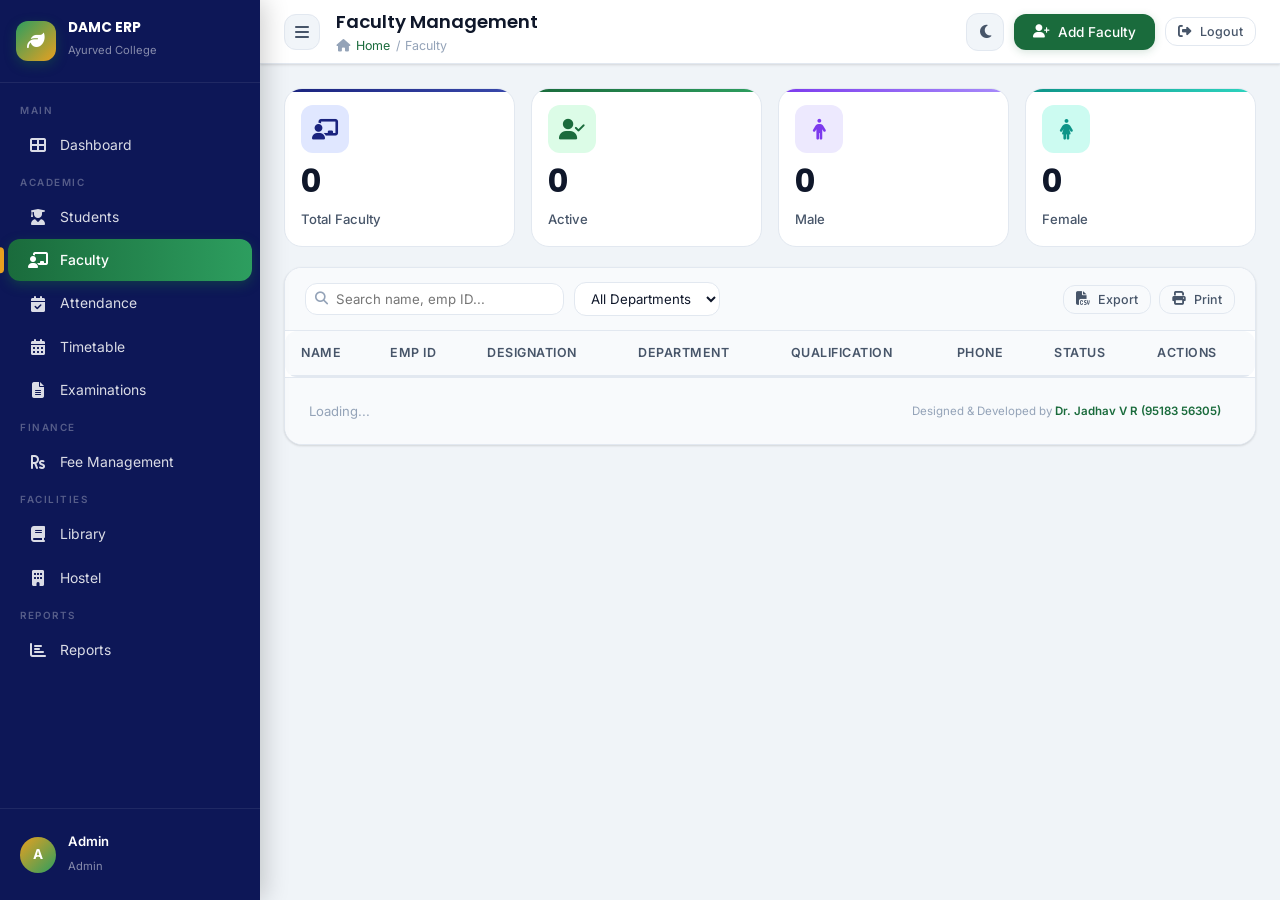
<file: pages/faculty.html>
<!DOCTYPE html>
<html lang="en">
<head>
  <meta charset="UTF-8"/>
  <meta name="viewport" content="width=device-width, initial-scale=1.0"/>
  <title>Faculty — DAMC ERP</title>
  <link rel="stylesheet" href="https://cdnjs.cloudflare.com/ajax/libs/font-awesome/6.5.0/css/all.min.css"/>
  <link href="https://fonts.googleapis.com/css2?family=Inter:wght@300;400;500;600;700;800&family=Poppins:wght@400;500;600;700&display=swap" rel="stylesheet"/>
  <link rel="stylesheet" href="../assets/css/main.css"/>
  <style>
    .filter-bar{display:flex;align-items:center;gap:10px;padding:14px 20px;
      flex-wrap:wrap;background:var(--bg-table);border-bottom:1px solid var(--border)}
    .filter-bar select,.filter-bar input{padding:7px 12px;border:1.5px solid var(--border);
      border-radius:var(--radius-md);background:var(--bg-card);
      color:var(--text-primary);font-size:0.83rem}
    .filter-search{position:relative}
    .filter-search i{position:absolute;left:10px;top:50%;
      transform:translateY(-50%);color:var(--text-muted);font-size:0.82rem}
    .filter-search input{padding-left:30px;min-width:220px}
    .form-section-title{font-size:0.8rem;font-weight:600;color:var(--primary);
      text-transform:uppercase;letter-spacing:0.8px;margin-bottom:12px;
      padding-bottom:6px;border-bottom:1px solid var(--border);
      display:flex;align-items:center;gap:8px}
    .designed-by-footer{text-align:center;padding:10px;
      font-size:0.72rem;color:var(--text-muted)}
    .designed-by-footer a{color:var(--primary);font-weight:600}
  </style>
</head>
<body>
<div class="page-loader" id="pageLoader">
  <div class="loader-ring"></div><p>Loading Faculty...</p>
</div>
<div class="modal-overlay hidden" id="sidebarOverlay"
  style="z-index:999;background:rgba(0,0,0,0.5)"></div>

<div class="app-layout">
  <nav class="sidebar" id="mainSidebar">
    <div class="sidebar-brand">
      <div class="brand-icon"><i class="fas fa-leaf"></i></div>
      <div class="brand-text"><h3>DAMC ERP</h3><span>Ayurved College</span></div>
    </div>
    <div class="sidebar-nav">
      <div class="nav-section-title">Main</div>
      <a href="dashboard.html" class="nav-item"><i class="fas fa-th-large"></i><span>Dashboard</span></a>
      <div class="nav-section-title">Academic</div>
      <a href="students.html" class="nav-item"><i class="fas fa-user-graduate"></i><span>Students</span></a>
      <a href="faculty.html" class="nav-item active"><i class="fas fa-chalkboard-teacher"></i><span>Faculty</span></a>
      <a href="attendance.html" class="nav-item"><i class="fas fa-calendar-check"></i><span>Attendance</span></a>
      <a href="timetable.html" class="nav-item"><i class="fas fa-calendar-alt"></i><span>Timetable</span></a>
      <a href="exams.html" class="nav-item"><i class="fas fa-file-alt"></i><span>Examinations</span></a>
      <div class="nav-section-title">Finance</div>
      <a href="fees.html" class="nav-item"><i class="fas fa-rupee-sign"></i><span>Fee Management</span></a>
      <div class="nav-section-title">Facilities</div>
      <a href="library.html" class="nav-item"><i class="fas fa-book"></i><span>Library</span></a>
      <a href="hostel.html" class="nav-item"><i class="fas fa-building"></i><span>Hostel</span></a>
      <div class="nav-section-title">Reports</div>
      <a href="reports.html" class="nav-item"><i class="fas fa-chart-bar"></i><span>Reports</span></a>
    </div>
    <div class="sidebar-bottom">
      <div class="sidebar-user">
        <div class="user-avatar" id="sidebarAvatar">A</div>
        <div class="user-info">
          <p id="sidebarUserName">Admin</p>
          <span id="sidebarUserRole">admin</span>
        </div>
      </div>
    </div>
  </nav>

  <div class="main-content" id="mainContent">
    <header class="top-header">
      <div class="header-left">
        <button class="sidebar-toggle" id="sidebarToggle"><i class="fas fa-bars"></i></button>
        <div>
          <div class="page-title">Faculty Management</div>
          <div class="breadcrumb"><i class="fas fa-home"></i><span>Home</span> / Faculty</div>
        </div>
      </div>
      <div class="header-right">
        <button class="header-btn" onclick="APP.toggleTheme()">
          <i class="fas fa-moon" id="themeIcon"></i>
        </button>
        <button class="btn btn-primary" onclick="FACULTY.openForm()">
          <i class="fas fa-user-plus"></i> Add Faculty
        </button>
        <button class="btn btn-outline btn-sm" onclick="AUTH.logout()">
          <i class="fas fa-sign-out-alt"></i> Logout
        </button>
      </div>
    </header>

    <div class="page-content">
      <!-- Stats -->
      <div class="stats-grid"
        style="grid-template-columns:repeat(4,1fr);margin-bottom:20px">
        <div class="stat-card blue" style="padding:16px">
          <div class="stat-icon"><i class="fas fa-chalkboard-teacher"></i></div>
          <div class="stat-value" id="facStatTotal">0</div>
          <div class="stat-label">Total Faculty</div>
        </div>
        <div class="stat-card green" style="padding:16px">
          <div class="stat-icon"><i class="fas fa-user-check"></i></div>
          <div class="stat-value" id="facStatActive">0</div>
          <div class="stat-label">Active</div>
        </div>
        <div class="stat-card purple" style="padding:16px">
          <div class="stat-icon"><i class="fas fa-male"></i></div>
          <div class="stat-value" id="facStatMale">0</div>
          <div class="stat-label">Male</div>
        </div>
        <div class="stat-card teal" style="padding:16px">
          <div class="stat-icon"><i class="fas fa-female"></i></div>
          <div class="stat-value" id="facStatFemale">0</div>
          <div class="stat-label">Female</div>
        </div>
      </div>

      <div class="card">
        <div class="filter-bar">
          <div class="filter-search">
            <i class="fas fa-search"></i>
            <input type="text" id="facSearch"
              placeholder="Search name, emp ID..."
              oninput="applyFacFilter()"/>
          </div>
          <select id="facDeptFilter" onchange="applyFacFilter()">
            <option value="">All Departments</option>
          </select>
          <div style="margin-left:auto;display:flex;gap:8px">
            <button class="btn btn-outline btn-sm" onclick="FACULTY.exportCSV()">
              <i class="fas fa-file-csv"></i> Export
            </button>
            <button class="btn btn-outline btn-sm"
              onclick="APP.Utils.printSection('facTableWrap')">
              <i class="fas fa-print"></i> Print
            </button>
          </div>
        </div>

        <div class="table-wrap" id="facTableWrap">
          <table class="data-table">
            <thead>
              <tr>
                <th>Name</th><th>Emp ID</th><th>Designation</th>
                <th>Department</th><th>Qualification</th>
                <th>Phone</th><th>Status</th><th>Actions</th>
              </tr>
            </thead>
            <tbody id="facultyTableBody"></tbody>
          </table>
        </div>

        <div class="card-footer"
          style="display:flex;justify-content:space-between;align-items:center">
          <span id="facultyCount"
            style="font-size:0.82rem;color:var(--text-muted)">Loading...</span>
          <div class="designed-by-footer">
            Designed &amp; Developed by
            <a href="tel:+919518356305">Dr. Jadhav V R (95183 56305)</a>
          </div>
        </div>
      </div>
    </div>
  </div>
</div>

<!-- ADD/EDIT FACULTY MODAL -->
<div class="modal-overlay hidden" id="facultyModal">
  <div class="modal modal-lg">
    <div class="modal-header">
      <h3 id="facultyModalTitle">
        <i class="fas fa-user-plus"></i> Add Faculty
      </h3>
      <button class="modal-close" onclick="closeModal('facultyModal')">
        <i class="fas fa-times"></i>
      </button>
    </div>
    <div class="modal-body">
      <form id="facultyForm" onsubmit="event.preventDefault();FACULTY.save()">
        <div class="form-section-title">
          <i class="fas fa-user"></i> Personal Information
        </div>
        <div class="form-grid-3" style="margin-bottom:16px">
          <div class="form-group form-full">
            <label>Full Name *</label>
            <input type="text" id="fName" placeholder="Dr. Full Name" required/>
          </div>
          <div class="form-group">
            <label>Employee ID</label>
            <input type="text" id="fEmpId" placeholder="DAMC/FAC/001"/>
          </div>
          <div class="form-group">
            <label>Date of Birth</label>
            <input type="date" id="fDob"/>
          </div>
          <div class="form-group">
            <label>Blood Group</label>
            <select id="fBlood">
              <option value="">Select</option>
              <option>A+</option><option>A-</option>
              <option>B+</option><option>B-</option>
              <option>O+</option><option>O-</option>
              <option>AB+</option><option>AB-</option>
            </select>
          </div>
          <div class="form-group">
            <label>Phone</label>
            <input type="tel" id="fPhone" placeholder="10-digit mobile" maxlength="10"/>
          </div>
          <div class="form-group">
            <label>Email</label>
            <input type="email" id="fEmail" placeholder="faculty@damchudgir.edu.in"/>
          </div>
          <div class="form-group form-full">
            <label>Address</label>
            <textarea id="fAddress" rows="2" placeholder="Full address"></textarea>
          </div>
        </div>

        <div class="form-section-title">
          <i class="fas fa-graduation-cap"></i> Academic Details
        </div>
        <div class="form-grid-3">
          <div class="form-group">
            <label>Designation *</label>
            <select id="fDesignation" required>
              <option value="">Select</option>
              <option>Professor</option>
              <option>Associate Professor</option>
              <option>Assistant Professor</option>
              <option>Lecturer</option>
              <option>Tutor</option>
              <option>Demonstrator</option>
              <option>HOD</option>
              <option>Principal</option>
            </select>
          </div>
          <div class="form-group">
            <label>Department</label>
            <select id="fDept">
              <option value="">Select Department</option>
            </select>
          </div>
          <div class="form-group">
            <label>Joining Date</label>
            <input type="date" id="fJoinDate"/>
          </div>
          <div class="form-group">
            <label>Qualification</label>
            <input type="text" id="fQualification"
              placeholder="e.g. BAMS, MD (Ayu)"/>
          </div>
          <div class="form-group">
            <label>Specialization</label>
            <input type="text" id="fSpecialization"
              placeholder="e.g. Kayachikitsa"/>
          </div>
          <div class="form-group"
            style="display:flex;align-items:center;gap:10px;padding-top:24px">
            <label class="checkbox-label">
              <input type="checkbox" id="fActive" checked/> Active
            </label>
          </div>
        </div>
      </form>
    </div>
    <div class="modal-footer" style="justify-content:space-between">
      <div style="font-size:0.72rem;color:var(--text-muted)">
        <i class="fas fa-code"></i> Dr. Jadhav V R | 95183 56305
      </div>
      <div style="display:flex;gap:10px">
        <button class="btn btn-outline" onclick="closeModal('facultyModal')">Cancel</button>
        <button class="btn btn-primary" onclick="FACULTY.save()">
          <i class="fas fa-save"></i> Save Faculty
        </button>
      </div>
    </div>
  </div>
</div>

<!-- VIEW FACULTY MODAL -->
<div class="modal-overlay hidden" id="viewFacultyModal">
  <div class="modal modal-lg">
    <div class="modal-header">
      <h3><i class="fas fa-user-circle"></i> Faculty Profile</h3>
      <button class="modal-close" onclick="closeModal('viewFacultyModal')">
        <i class="fas fa-times"></i>
      </button>
    </div>
    <div class="modal-body" id="viewFacultyBody"></div>
    <div class="modal-footer">
      <button class="btn btn-outline" onclick="closeModal('viewFacultyModal')">Close</button>
    </div>
  </div>
</div>

<script src="../assets/js/db.js"></script>
<script src="../assets/js/auth.js"></script>
<script src="../assets/js/backup.js"></script>
<script src="../assets/js/app.js"></script>
<script src="../assets/js/faculty.js"></script>
<script>
document.addEventListener('DOMContentLoaded', () => {
  setTimeout(() => document.getElementById('pageLoader').style.display = 'none', 500);
  APP.init();

  // Populate dept filter
  const depts   = DB.get(DB.KEYS.DEPARTMENTS);
  const deptSel = document.getElementById('facDeptFilter');
  depts.forEach(d => {
    const opt = document.createElement('option');
    opt.value = d.id; opt.textContent = d.name;
    deptSel.appendChild(opt);
  });

  FACULTY.renderList();
});

function applyFacFilter() {
  const filter = {
    query: document.getElementById('facSearch').value,
    dept:  document.getElementById('facDeptFilter').value,
  };
  FACULTY._currentFilter = filter;
  FACULTY.renderList(filter);
}

function closeModal(id) { document.getElementById(id).classList.add('hidden'); }
</script>
</body>
</html>
</file>
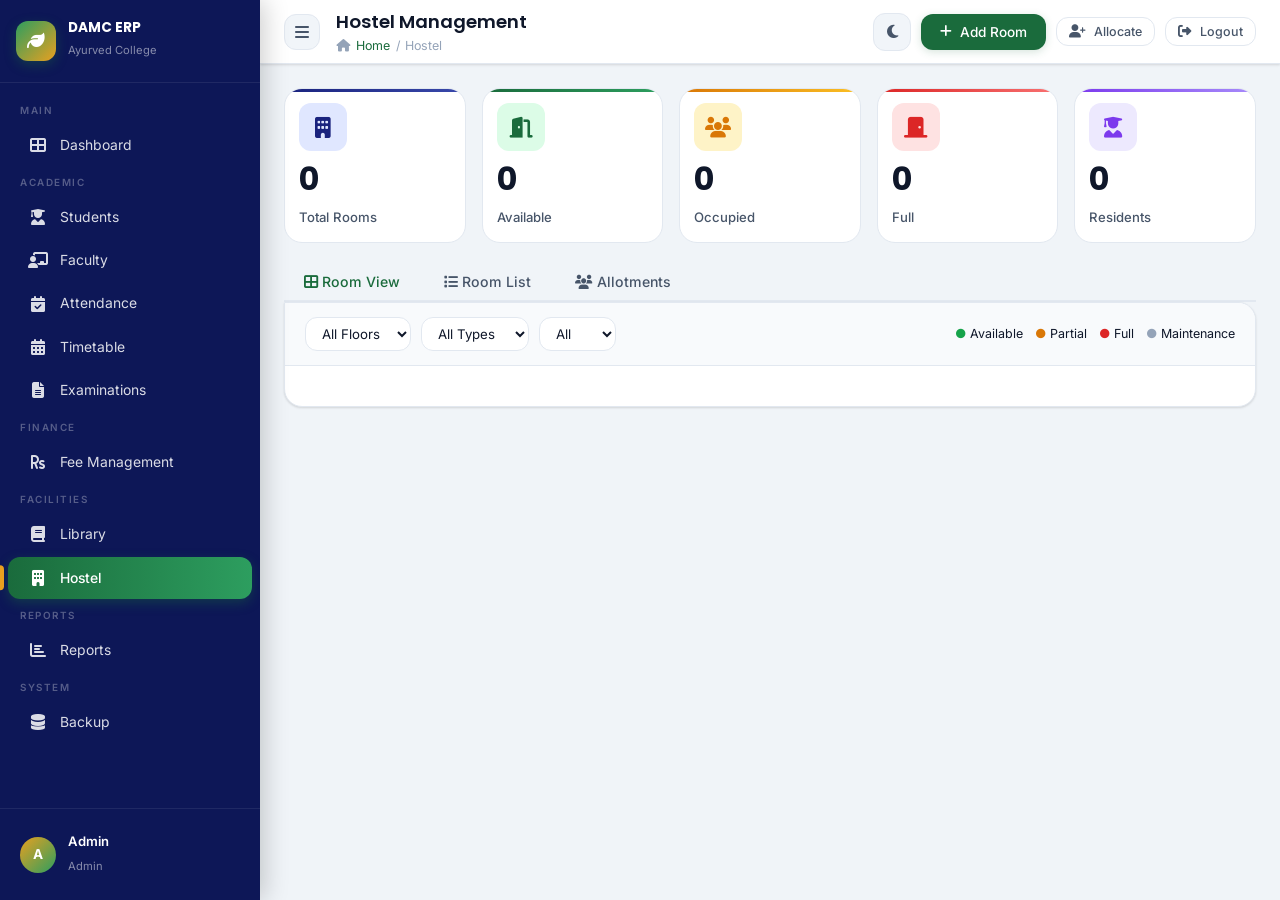
<file: pages/hostel.html>
<!DOCTYPE html>
<html lang="en">
<head>
  <meta charset="UTF-8"/>
  <meta name="viewport" content="width=device-width, initial-scale=1.0"/>
  <title>Hostel — DAMC ERP</title>
  <link rel="stylesheet" href="https://cdnjs.cloudflare.com/ajax/libs/font-awesome/6.5.0/css/all.min.css"/>
  <link href="https://fonts.googleapis.com/css2?family=Inter:wght@300;400;500;600;700;800&family=Poppins:wght@400;500;600;700&display=swap" rel="stylesheet"/>
  <link rel="stylesheet" href="../assets/css/main.css"/>
  <style>
    .room-grid{display:grid;grid-template-columns:repeat(auto-fill,minmax(160px,1fr));gap:12px;padding:20px}
    .room-card{border:2px solid var(--border);border-radius:var(--radius-lg);
      padding:16px;text-align:center;cursor:pointer;transition:var(--transition);
      background:var(--bg-card);position:relative}
    .room-card:hover{transform:translateY(-3px);box-shadow:var(--shadow-md)}
    .room-card.available{border-color:var(--success)}
    .room-card.partial{border-color:var(--warning)}
    .room-card.full{border-color:var(--danger)}
    .room-card.maintenance{border-color:var(--text-muted);opacity:0.6}
    .room-icon{font-size:2rem;margin-bottom:8px}
    .room-card.available .room-icon{color:var(--success)}
    .room-card.partial  .room-icon{color:var(--warning)}
    .room-card.full     .room-icon{color:var(--danger)}
    .room-number{font-size:1.1rem;font-weight:700;color:var(--text-primary)}
    .room-type{font-size:0.72rem;color:var(--text-muted);margin-top:2px}
    .room-occupancy{font-size:0.78rem;font-weight:600;margin-top:6px}
    .room-badge{position:absolute;top:8px;right:8px}
    .filter-bar{display:flex;align-items:center;gap:10px;padding:14px 20px;
      flex-wrap:wrap;background:var(--bg-table);border-bottom:1px solid var(--border)}
    .filter-bar select,.filter-bar input{padding:7px 12px;
      border:1.5px solid var(--border);border-radius:var(--radius-md);
      background:var(--bg-card);color:var(--text-primary);font-size:0.83rem}
    .designed-by-footer{text-align:center;padding:10px;
      font-size:0.72rem;color:var(--text-muted)}
    .designed-by-footer a{color:var(--primary);font-weight:600}
    .form-section-title{font-size:0.8rem;font-weight:600;color:var(--primary);
      text-transform:uppercase;letter-spacing:0.8px;margin-bottom:12px;
      padding-bottom:6px;border-bottom:1px solid var(--border);
      display:flex;align-items:center;gap:8px}
  </style>
</head>
<body>
<div class="page-loader" id="pageLoader">
  <div class="loader-ring"></div><p>Loading Hostel...</p>
</div>
<div class="modal-overlay hidden" id="sidebarOverlay"
  style="z-index:999;background:rgba(0,0,0,0.5)"></div>

<div class="app-layout">
  <!-- SIDEBAR -->
  <nav class="sidebar" id="mainSidebar">
    <div class="sidebar-brand">
      <div class="brand-icon"><i class="fas fa-leaf"></i></div>
      <div class="brand-text"><h3>DAMC ERP</h3><span>Ayurved College</span></div>
    </div>
    <div class="sidebar-nav">
      <div class="nav-section-title">Main</div>
      <a href="dashboard.html" class="nav-item"><i class="fas fa-th-large"></i><span>Dashboard</span></a>
      <div class="nav-section-title">Academic</div>
      <a href="students.html" class="nav-item"><i class="fas fa-user-graduate"></i><span>Students</span></a>
      <a href="faculty.html" class="nav-item"><i class="fas fa-chalkboard-teacher"></i><span>Faculty</span></a>
      <a href="attendance.html" class="nav-item"><i class="fas fa-calendar-check"></i><span>Attendance</span></a>
      <a href="timetable.html" class="nav-item"><i class="fas fa-calendar-alt"></i><span>Timetable</span></a>
      <a href="exams.html" class="nav-item"><i class="fas fa-file-alt"></i><span>Examinations</span></a>
      <div class="nav-section-title">Finance</div>
      <a href="fees.html" class="nav-item"><i class="fas fa-rupee-sign"></i><span>Fee Management</span></a>
      <div class="nav-section-title">Facilities</div>
      <a href="library.html" class="nav-item"><i class="fas fa-book"></i><span>Library</span></a>
      <a href="hostel.html" class="nav-item active"><i class="fas fa-building"></i><span>Hostel</span></a>
      <div class="nav-section-title">Reports</div>
      <a href="reports.html" class="nav-item"><i class="fas fa-chart-bar"></i><span>Reports</span></a>
      <div class="nav-section-title">System</div>
      <a href="#" class="nav-item" onclick="openBackup()"><i class="fas fa-database"></i><span>Backup</span></a>
    </div>
    <div class="sidebar-bottom">
      <div class="sidebar-user">
        <div class="user-avatar" id="sidebarAvatar">A</div>
        <div class="user-info">
          <p id="sidebarUserName">Admin</p>
          <span id="sidebarUserRole">admin</span>
        </div>
      </div>
    </div>
  </nav>

  <!-- MAIN -->
  <div class="main-content" id="mainContent">
    <header class="top-header">
      <div class="header-left">
        <button class="sidebar-toggle" id="sidebarToggle"><i class="fas fa-bars"></i></button>
        <div>
          <div class="page-title">Hostel Management</div>
          <div class="breadcrumb"><i class="fas fa-home"></i><span>Home</span> / Hostel</div>
        </div>
      </div>
      <div class="header-right">
        <button class="header-btn" onclick="APP.toggleTheme()"><i class="fas fa-moon" id="themeIcon"></i></button>
        <button class="btn btn-primary" onclick="openAddRoom()">
          <i class="fas fa-plus"></i> Add Room
        </button>
        <button class="btn btn-outline btn-sm" onclick="openAllocate()">
          <i class="fas fa-user-plus"></i> Allocate
        </button>
        <button class="btn btn-outline btn-sm" onclick="AUTH.logout()">
          <i class="fas fa-sign-out-alt"></i> Logout
        </button>
      </div>
    </header>

    <div class="page-content">

      <!-- Stats -->
      <div class="stats-grid" style="grid-template-columns:repeat(5,1fr);margin-bottom:20px">
        <div class="stat-card blue" style="padding:14px">
          <div class="stat-icon"><i class="fas fa-building"></i></div>
          <div class="stat-value" id="hStatTotal">0</div>
          <div class="stat-label">Total Rooms</div>
        </div>
        <div class="stat-card green" style="padding:14px">
          <div class="stat-icon"><i class="fas fa-door-open"></i></div>
          <div class="stat-value" id="hStatAvail">0</div>
          <div class="stat-label">Available</div>
        </div>
        <div class="stat-card orange" style="padding:14px">
          <div class="stat-icon"><i class="fas fa-users"></i></div>
          <div class="stat-value" id="hStatOccupied">0</div>
          <div class="stat-label">Occupied</div>
        </div>
        <div class="stat-card red" style="padding:14px">
          <div class="stat-icon"><i class="fas fa-door-closed"></i></div>
          <div class="stat-value" id="hStatFull">0</div>
          <div class="stat-label">Full</div>
        </div>
        <div class="stat-card purple" style="padding:14px">
          <div class="stat-icon"><i class="fas fa-user-graduate"></i></div>
          <div class="stat-value" id="hStatStudents">0</div>
          <div class="stat-label">Residents</div>
        </div>
      </div>

      <!-- Tabs -->
      <div class="tabs-header" style="margin-bottom:0">
        <button class="tab-btn active" onclick="switchHostelTab('rooms')">
          <i class="fas fa-th-large"></i> Room View
        </button>
        <button class="tab-btn" onclick="switchHostelTab('list')">
          <i class="fas fa-list"></i> Room List
        </button>
        <button class="tab-btn" onclick="switchHostelTab('allotment')">
          <i class="fas fa-users"></i> Allotments
        </button>
      </div>

      <!-- Room Grid Tab -->
      <div class="tab-pane active card" id="hostelTab-rooms"
        style="border-radius:0 var(--radius-lg) var(--radius-lg)">
        <div class="filter-bar">
          <select id="hFloorFilter" onchange="renderRoomGrid()">
            <option value="">All Floors</option>
            <option>Ground</option><option>1st Floor</option>
            <option>2nd Floor</option><option>3rd Floor</option>
          </select>
          <select id="hTypeFilter" onchange="renderRoomGrid()">
            <option value="">All Types</option>
            <option>Single</option><option>Double</option>
            <option>Triple</option><option>Dormitory</option>
          </select>
          <select id="hGenderFilter" onchange="renderRoomGrid()">
            <option value="">All</option>
            <option>Boys</option><option>Girls</option>
          </select>
          <div style="margin-left:auto;display:flex;gap:12px;
            font-size:0.78rem;align-items:center;flex-wrap:wrap">
            <span><span style="color:var(--success)">●</span> Available</span>
            <span><span style="color:var(--warning)">●</span> Partial</span>
            <span><span style="color:var(--danger)">●</span> Full</span>
            <span><span style="color:var(--text-muted)">●</span> Maintenance</span>
          </div>
        </div>
        <div class="room-grid" id="roomGrid"></div>
      </div>

      <!-- Room List Tab -->
      <div class="tab-pane card" id="hostelTab-list"
        style="border-radius:0 var(--radius-lg) var(--radius-lg)">
        <div class="table-wrap">
          <table class="data-table">
            <thead>
              <tr>
                <th>Room No</th><th>Floor</th><th>Type</th><th>Gender</th>
                <th>Capacity</th><th>Occupied</th><th>Status</th><th>Actions</th>
              </tr>
            </thead>
            <tbody id="roomListBody"></tbody>
          </table>
        </div>
        <div class="card-footer">
          <div class="designed-by-footer">
            Designed &amp; Developed by
            <a href="tel:+919518356305">Dr. Jadhav V R (95183 56305)</a>
            | DAMC ERP v2.0
          </div>
        </div>
      </div>

      <!-- Allotments Tab -->
      <div class="tab-pane card" id="hostelTab-allotment"
        style="border-radius:0 var(--radius-lg) var(--radius-lg)">
        <div class="card-header">
          <div class="card-title">
            <i class="fas fa-users"></i> Room Allotments
          </div>
          <div style="display:flex;gap:8px">
            <button class="btn btn-outline btn-sm"
              onclick="exportHostelCSV()">
              <i class="fas fa-file-csv"></i> Export
            </button>
            <button class="btn btn-outline btn-sm"
              onclick="APP.Utils.printSection('allotmentWrap')">
              <i class="fas fa-print"></i> Print
            </button>
          </div>
        </div>
        <div class="card-body" style="padding:0">
          <div class="table-wrap" id="allotmentWrap">
            <table class="data-table">
              <thead>
                <tr>
                  <th>Student</th><th>Roll No</th><th>Year</th>
                  <th>Room No</th><th>Floor</th><th>Type</th>
                  <th>Allot Date</th><th>Actions</th>
                </tr>
              </thead>
              <tbody id="allotmentBody"></tbody>
            </table>
          </div>
        </div>
      </div>

    </div>
  </div>
</div>

<!-- ADD ROOM MODAL -->
<div class="modal-overlay hidden" id="addRoomModal">
  <div class="modal">
    <div class="modal-header">
      <h3><i class="fas fa-plus"></i> Add New Room</h3>
      <button class="modal-close" onclick="closeModal('addRoomModal')">
        <i class="fas fa-times"></i>
      </button>
    </div>
    <div class="modal-body">
      <div class="form-grid-2">
        <div class="form-group">
          <label>Room Number *</label>
          <input type="text" id="rNumber" placeholder="e.g. 101"/>
        </div>
        <div class="form-group">
          <label>Floor</label>
          <select id="rFloor">
            <option>Ground</option><option>1st Floor</option>
            <option>2nd Floor</option><option>3rd Floor</option>
          </select>
        </div>
        <div class="form-group">
          <label>Room Type</label>
          <select id="rType">
            <option>Single</option><option>Double</option>
            <option>Triple</option><option>Dormitory</option>
          </select>
        </div>
        <div class="form-group">
          <label>Capacity</label>
          <input type="number" id="rCapacity" min="1" max="20" value="2"/>
        </div>
        <div class="form-group">
          <label>Gender</label>
          <select id="rGender">
            <option>Boys</option><option>Girls</option>
          </select>
        </div>
        <div class="form-group">
          <label>Status</label>
          <select id="rStatus">
            <option>available</option>
            <option>maintenance</option>
          </select>
        </div>
        <div class="form-group form-full">
          <label>Amenities</label>
          <input type="text" id="rAmenities"
            placeholder="e.g. AC, Attached Bath, WiFi"/>
        </div>
        <div class="form-group form-full">
          <label>Monthly Rent (₹)</label>
          <input type="number" id="rRent" placeholder="e.g. 3500"/>
        </div>
      </div>
    </div>
    <div class="modal-footer" style="justify-content:space-between">
      <div style="font-size:0.72rem;color:var(--text-muted)">
        <i class="fas fa-code"></i> Dr. Jadhav V R | 95183 56305
      </div>
      <div style="display:flex;gap:10px">
        <button class="btn btn-outline" onclick="closeModal('addRoomModal')">Cancel</button>
        <button class="btn btn-primary" onclick="saveRoom()">
          <i class="fas fa-save"></i> Save Room
        </button>
      </div>
    </div>
  </div>
</div>

<!-- ALLOCATE ROOM MODAL -->
<div class="modal-overlay hidden" id="allocateModal">
  <div class="modal">
    <div class="modal-header">
      <h3><i class="fas fa-user-plus"></i> Allocate Room</h3>
      <button class="modal-close" onclick="closeModal('allocateModal')">
        <i class="fas fa-times"></i>
      </button>
    </div>
    <div class="modal-body">
      <div class="form-group">
        <label>Select Student *</label>
        <select id="allocStudentSel">
          <option value="">Select Student</option>
        </select>
      </div>
      <div class="form-group">
        <label>Select Room *</label>
        <select id="allocRoomSel">
          <option value="">Select Available Room</option>
        </select>
      </div>
      <div class="form-grid-2">
        <div class="form-group">
          <label>Allotment Date</label>
          <input type="date" id="allocDate"/>
        </div>
        <div class="form-group">
          <label>Valid Till</label>
          <input type="date" id="allocTill"/>
        </div>
      </div>
      <div class="form-group">
        <label>Remarks</label>
        <input type="text" id="allocRemarks" placeholder="Optional..."/>
      </div>
    </div>
    <div class="modal-footer" style="justify-content:space-between">
      <div style="font-size:0.72rem;color:var(--text-muted)">
        <i class="fas fa-code"></i> Dr. Jadhav V R | 95183 56305
      </div>
      <div style="display:flex;gap:10px">
        <button class="btn btn-outline" onclick="closeModal('allocateModal')">Cancel</button>
        <button class="btn btn-primary" onclick="saveAllocation()">
          <i class="fas fa-save"></i> Allocate
        </button>
      </div>
    </div>
  </div>
</div>

<!-- ROOM DETAIL MODAL -->
<div class="modal-overlay hidden" id="roomDetailModal">
  <div class="modal modal-lg">
    <div class="modal-header">
      <h3><i class="fas fa-building"></i> Room Details</h3>
      <button class="modal-close" onclick="closeModal('roomDetailModal')">
        <i class="fas fa-times"></i>
      </button>
    </div>
    <div class="modal-body" id="roomDetailBody"></div>
    <div class="modal-footer">
      <button class="btn btn-outline" onclick="closeModal('roomDetailModal')">Close</button>
    </div>
  </div>
</div>

<!-- BACKUP MODAL -->
<div class="modal-overlay hidden" id="backupModal">
  <div class="modal">
    <div class="modal-header">
      <h3><i class="fas fa-database"></i> Backup & Restore</h3>
      <button class="modal-close" onclick="closeModal('backupModal')">
        <i class="fas fa-times"></i>
      </button>
    </div>
    <div class="modal-body">
      <div style="display:flex;flex-direction:column;gap:12px">
        <button class="btn btn-primary"
          onclick="BACKUP.exportFull();APP.toast('Downloaded!','success')">
          <i class="fas fa-download"></i> Download Full Backup
        </button>
        <input type="file" accept=".json" onchange="handleRestore(this)"
          style="padding:8px;border:2px dashed var(--border);
          border-radius:var(--radius-md);width:100%"/>
      </div>
    </div>
  </div>
</div>

<script src="../assets/js/db.js"></script>
<script src="../assets/js/auth.js"></script>
<script src="../assets/js/backup.js"></script>
<script src="../assets/js/app.js"></script>
<script>
// ── Hostel Logic ─────────────────────────────────────────────────
document.addEventListener('DOMContentLoaded', () => {
  setTimeout(() =>
    document.getElementById('pageLoader').style.display = 'none', 500);
  APP.init();
  seedHostelRooms();
  renderRoomGrid();
  renderRoomList();
  renderAllotments();
  updateHostelStats();
});

// ── Seed Default Rooms ────────────────────────────────────────────
function seedHostelRooms() {
  if (DB.get(DB.KEYS.HOSTEL).length > 0) return;
  const rooms = [];
  const floors = ['Ground','1st Floor','2nd Floor'];
  let num = 100;
  floors.forEach((floor, fi) => {
    for (let i = 1; i <= 8; i++) {
      rooms.push({
        id:        DB.generateId(),
        roomNo:    String(num + i),
        floor,
        type:      i <= 2 ? 'Single' : i <= 5 ? 'Double' : 'Triple',
        capacity:  i <= 2 ? 1 : i <= 5 ? 2 : 3,
        gender:    fi < 2 ? 'Boys' : 'Girls',
        status:    'available',
        occupied:  0,
        amenities: 'Fan, Study Table, Cupboard',
        rent:      i <= 2 ? 4000 : i <= 5 ? 3500 : 3000
      });
    }
    num += 100;
  });
  DB.set(DB.KEYS.HOSTEL, rooms);
}

// ── Render Room Grid ──────────────────────────────────────────────
function renderRoomGrid() {
  let rooms = DB.get(DB.KEYS.HOSTEL);
  const floor  = document.getElementById('hFloorFilter')?.value;
  const type   = document.getElementById('hTypeFilter')?.value;
  const gender = document.getElementById('hGenderFilter')?.value;
  if (floor)  rooms = rooms.filter(r => r.floor  === floor);
  if (type)   rooms = rooms.filter(r => r.type   === type);
  if (gender) rooms = rooms.filter(r => r.gender === gender);

  const grid = document.getElementById('roomGrid');
  if (!grid) return;

  if (!rooms.length) {
    grid.innerHTML = `<div class="empty-state" style="padding:40px;grid-column:1/-1">
      <i class="fas fa-building"></i><p>No rooms found</p></div>`;
    return;
  }

  grid.innerHTML = rooms.map(r => {
    const pct = r.capacity > 0
      ? Math.round((r.occupied / r.capacity) * 100) : 0;
    const cardClass = r.status === 'maintenance' ? 'maintenance'
      : r.occupied === 0 ? 'available'
      : r.occupied >= r.capacity ? 'full' : 'partial';
    const icon = r.type === 'Single' ? 'fa-user'
      : r.type === 'Dormitory' ? 'fa-users' : 'fa-user-friends';

    return `
      <div class="room-card ${cardClass}"
        onclick="showRoomDetail('${r.id}')">
        <div class="room-badge">
          <span class="badge badge-${r.gender === 'Boys' ? 'blue' : 'purple'}">
            ${r.gender}
          </span>
        </div>
        <div class="room-icon"><i class="fas ${icon}"></i></div>
        <div class="room-number">Room ${r.roomNo}</div>
        <div class="room-type">${r.floor} | ${r.type}</div>
        <div class="room-occupancy"
          style="color:${cardClass==='available'?'var(--success)'
            :cardClass==='full'?'var(--danger)':'var(--warning)'}">
          ${r.occupied}/${r.capacity} occupied
        </div>
        <div class="progress-bar-wrap" style="margin-top:8px">
          <div class="progress-bar-fill
            ${pct===0?'green':pct>=100?'red':'orange'}"
            style="width:${pct}%"></div>
        </div>
        ${r.status === 'maintenance'
          ? '<div style="font-size:0.7rem;color:var(--text-muted);margin-top:4px">🔧 Maintenance</div>'
          : `<div style="font-size:0.7rem;color:var(--text-muted);margin-top:4px">₹${r.rent}/month</div>`
        }
      </div>
    `;
  }).join('');

  updateHostelStats();
}

// ── Render Room List ──────────────────────────────────────────────
function renderRoomList() {
  const rooms = DB.get(DB.KEYS.HOSTEL);
  const tbody = document.getElementById('roomListBody');
  if (!tbody) return;
  tbody.innerHTML = rooms.map(r => {
    const cardClass = r.status === 'maintenance' ? 'gray'
      : r.occupied === 0 ? 'green'
      : r.occupied >= r.capacity ? 'red' : 'orange';
    return `
      <tr>
        <td class="text-primary text-bold">Room ${r.roomNo}</td>
        <td>${r.floor}</td>
        <td>${r.type}</td>
        <td>
          <span class="badge badge-${r.gender==='Boys'?'blue':'purple'}">
            ${r.gender}
          </span>
        </td>
        <td style="text-align:center">${r.capacity}</td>
        <td style="text-align:center">${r.occupied}</td>
        <td>
          <span class="badge badge-${cardClass}">
            ${r.status==='maintenance' ? '🔧 Maintenance'
              : r.occupied===0 ? '✓ Available'
              : r.occupied>=r.capacity ? '✗ Full' : '⚡ Partial'}
          </span>
        </td>
        <td>
          <div class="td-actions">
            <button class="btn btn-sm btn-outline"
              onclick="showRoomDetail('${r.id}')">
              <i class="fas fa-eye"></i>
            </button>
            <button class="btn btn-sm btn-danger"
              onclick="deleteRoom('${r.id}')">
              <i class="fas fa-trash"></i>
            </button>
          </div>
        </td>
      </tr>
    `;
  }).join('');
}

// ── Render Allotments ─────────────────────────────────────────────
function renderAllotments() {
  const allotments = DB.get('damc_hostel_allotments') || [];
  const tbody = document.getElementById('allotmentBody');
  if (!tbody) return;

  if (!allotments.length) {
    tbody.innerHTML = `<tr><td colspan="8">
      <div class="empty-state" style="padding:20px">
        <i class="fas fa-users"></i>
        <p>No allotments yet. Click Allocate to assign rooms.</p>
      </div></td></tr>`;
    return;
  }

  tbody.innerHTML = allotments.map(a => `
    <tr>
      <td><strong>${a.studentName}</strong></td>
      <td class="text-primary">${a.rollNo}</td>
      <td><span class="badge badge-blue">${a.year} Year</span></td>
      <td class="text-bold">Room ${a.roomNo}</td>
      <td>${a.floor}</td>
      <td>${a.roomType}</td>
      <td>${APP.Utils.formatDate(a.allotDate)}</td>
      <td>
        <button class="btn btn-sm btn-danger"
          onclick="vacateRoom('${a.id}')">
          <i class="fas fa-user-minus"></i> Vacate
        </button>
      </td>
    </tr>
  `).join('');
}

// ── Show Room Detail ──────────────────────────────────────────────
function showRoomDetail(roomId) {
  const room = DB.findById(DB.KEYS.HOSTEL, roomId);
  if (!room) return;
  const allotments = (DB.get('damc_hostel_allotments') || [])
    .filter(a => a.roomId === roomId && a.active);

  document.getElementById('roomDetailBody').innerHTML = `
    <div style="display:grid;grid-template-columns:1fr 1fr;
      gap:12px;margin-bottom:20px;padding:16px;
      background:var(--bg-table);border-radius:var(--radius-md)">
      <div>
        <div style="font-size:0.72rem;color:var(--text-muted)">Room Number</div>
        <div style="font-size:1.4rem;font-weight:800;color:var(--primary)">
          Room ${room.roomNo}
        </div>
      </div>
      <div>
        <div style="font-size:0.72rem;color:var(--text-muted)">Status</div>
        <span class="badge badge-${room.occupied>=room.capacity
          ?'red':room.occupied===0?'green':'orange'}" style="font-size:0.85rem">
          ${room.occupied}/${room.capacity} Occupied
        </span>
      </div>
      ${[
        ['Floor',     room.floor],
        ['Type',      room.type],
        ['Gender',    room.gender],
        ['Amenities', room.amenities],
        ['Rent',      APP.Utils.formatCurrency(room.rent) + '/month'],
        ['Status',    room.status],
      ].map(([l,v]) => `
        <div>
          <div style="font-size:0.72rem;color:var(--text-muted)">${l}</div>
          <div style="font-weight:600;font-size:0.88rem">${v||'-'}</div>
        </div>
      `).join('')}
    </div>

    <h4 style="margin-bottom:12px;display:flex;align-items:center;gap:8px">
      <i class="fas fa-users" style="color:var(--primary)"></i>
      Current Residents (${allotments.length})
    </h4>
    ${allotments.length
      ? `<div class="table-wrap">
          <table class="data-table">
            <thead>
              <tr>
                <th>Student</th><th>Roll No</th>
                <th>Year</th><th>Since</th><th>Action</th>
              </tr>
            </thead>
            <tbody>
              ${allotments.map(a => `
                <tr>
                  <td><strong>${a.studentName}</strong></td>
                  <td class="text-primary">${a.rollNo}</td>
                  <td>${a.year} Year</td>
                  <td>${APP.Utils.formatDate(a.allotDate)}</td>
                  <td>
                    <button class="btn btn-sm btn-danger"
                      onclick="vacateRoom('${a.id}');
                        closeModal('roomDetailModal')">
                      <i class="fas fa-user-minus"></i> Vacate
                    </button>
                  </td>
                </tr>
              `).join('')}
            </tbody>
          </table>
        </div>`
      : `<div class="empty-state" style="padding:20px">
           <i class="fas fa-user-slash"></i>
           <p>No residents in this room</p>
         </div>`
    }
  `;
  document.getElementById('roomDetailModal').classList.remove('hidden');
}

// ── Add Room ──────────────────────────────────────────────────────
function openAddRoom() {
  document.getElementById('addRoomModal').classList.remove('hidden');
}

function saveRoom() {
  const num = document.getElementById('rNumber').value.trim();
  if (!num) { APP.toast('Room number required!', 'warning'); return; }

  DB.add(DB.KEYS.HOSTEL, {
    roomNo:    num,
    floor:     document.getElementById('rFloor').value,
    type:      document.getElementById('rType').value,
    capacity:  parseInt(document.getElementById('rCapacity').value) || 2,
    gender:    document.getElementById('rGender').value,
    status:    document.getElementById('rStatus').value,
    amenities: document.getElementById('rAmenities').value,
    rent:      parseFloat(document.getElementById('rRent').value) || 0,
    occupied:  0
  });

  closeModal('addRoomModal');
  document.getElementById('addRoomModal').querySelector('form')?.reset();
  renderRoomGrid();
  renderRoomList();
  updateHostelStats();
  APP.toast('Room added!', 'success');
}

function deleteRoom(id) {
  APP.confirm('Delete this room?', () => {
    DB.delete(DB.KEYS.HOSTEL, id);
    renderRoomGrid();
    renderRoomList();
    updateHostelStats();
    APP.toast('Room deleted!', 'success');
  });
}

// ── Allocate Room ─────────────────────────────────────────────────
function openAllocate() {
  const studentSel = document.getElementById('allocStudentSel');
  const roomSel    = document.getElementById('allocRoomSel');

  studentSel.innerHTML = '<option value="">Select Student</option>';
  DB.get(DB.KEYS.STUDENTS).filter(s => s.active).forEach(s => {
    const opt = document.createElement('option');
    opt.value = s.id;
    opt.textContent = `${s.name} (${s.rollNo})`;
    studentSel.appendChild(opt);
  });

  roomSel.innerHTML = '<option value="">Select Available Room</option>';
  DB.get(DB.KEYS.HOSTEL)
    .filter(r => r.status !== 'maintenance' && r.occupied < r.capacity)
    .forEach(r => {
      const opt = document.createElement('option');
      opt.value = r.id;
      opt.textContent =
        `Room ${r.roomNo} — ${r.floor} | ${r.type} | ${r.gender}` +
        ` (${r.capacity - r.occupied} free)`;
      roomSel.appendChild(opt);
    });

  const today = new Date().toISOString().split('T')[0];
  const till  = new Date();
  till.setFullYear(till.getFullYear() + 1);
  document.getElementById('allocDate').value = today;
  document.getElementById('allocTill').value =
    till.toISOString().split('T')[0];

  document.getElementById('allocateModal').classList.remove('hidden');
}

function saveAllocation() {
  const studentId = document.getElementById('allocStudentSel').value;
  const roomId    = document.getElementById('allocRoomSel').value;
  if (!studentId || !roomId) {
    APP.toast('Please select student and room!', 'warning');
    return;
  }

  const student = DB.findById(DB.KEYS.STUDENTS, studentId);
  const room    = DB.findById(DB.KEYS.HOSTEL, roomId);
  if (!student || !room) return;

  // Check duplicate
  const existing = (DB.get('damc_hostel_allotments') || [])
    .find(a => a.studentId === studentId && a.active);
  if (existing) {
    APP.toast('Student already has a room!', 'warning');
    return;
  }

  const allotments = DB.get('damc_hostel_allotments') || [];
  allotments.push({
    id:          DB.generateId(),
    studentId,
    studentName: student.name,
    rollNo:      student.rollNo,
    year:        student.year,
    roomId,
    roomNo:      room.roomNo,
    floor:       room.floor,
    roomType:    room.type,
    allotDate:   document.getElementById('allocDate').value,
    validTill:   document.getElementById('allocTill').value,
    remarks:     document.getElementById('allocRemarks').value,
    active:      true,
    allottedBy:  AUTH.currentUser()?.name || 'Admin'
  });
  DB.set('damc_hostel_allotments', allotments);

  // Update room occupancy
  DB.update(DB.KEYS.HOSTEL, roomId, {
    occupied: (room.occupied || 0) + 1
  });

  closeModal('allocateModal');
  renderRoomGrid();
  renderRoomList();
  renderAllotments();
  updateHostelStats();
  APP.toast(
    `Room ${room.roomNo} allocated to ${student.name}!`, 'success'
  );
  AUTH.logActivity('ROOM_ALLOT',
    `Room ${room.roomNo} → ${student.name}`);
}

function vacateRoom(allotId) {
  APP.confirm('Vacate this room?', () => {
    const allotments = DB.get('damc_hostel_allotments') || [];
    const idx = allotments.findIndex(a => a.id === allotId);
    if (idx === -1) return;

    const a = allotments[idx];
    allotments[idx].active = false;
    allotments[idx].vacateDate = new Date().toISOString().split('T')[0];
    DB.set('damc_hostel_allotments', allotments);

    // Reduce occupancy
    const room = DB.findById(DB.KEYS.HOSTEL, a.roomId);
    if (room) {
      DB.update(DB.KEYS.HOSTEL, a.roomId, {
        occupied: Math.max(0, (room.occupied || 1) - 1)
      });
    }

    renderRoomGrid();
    renderRoomList();
    renderAllotments();
    updateHostelStats();
    APP.toast('Room vacated!', 'success');
  });
}

// ── Update Stats ──────────────────────────────────────────────────
function updateHostelStats() {
  const rooms      = DB.get(DB.KEYS.HOSTEL);
  const allotments = (DB.get('damc_hostel_allotments') || [])
    .filter(a => a.active);

  const el = (id, v) => {
    const e = document.getElementById(id);
    if (e) e.textContent = v;
  };
  el('hStatTotal',    rooms.length);
  el('hStatAvail',    rooms.filter(r => r.occupied === 0 && r.status !== 'maintenance').length);
  el('hStatOccupied', rooms.filter(r => r.occupied > 0 && r.occupied < r.capacity).length);
  el('hStatFull',     rooms.filter(r => r.occupied >= r.capacity).length);
  el('hStatStudents', allotments.length);
}

function exportHostelCSV() {
  const data = (DB.get('damc_hostel_allotments') || []).filter(a => a.active);
  BACKUP.exportCSV(
    data,
    `DAMC_Hostel_${new Date().toISOString().split('T')[0]}`,
    ['studentName','rollNo','year','roomNo','floor','roomType','allotDate','validTill']
  );
  APP.toast('Hostel data exported!', 'success');
}

function switchHostelTab(tab) {
  document.querySelectorAll('[id^="hostelTab-"]')
    .forEach(p => p.classList.remove('active'));
  document.querySelectorAll('.tab-btn')
    .forEach(b => b.classList.remove('active'));
  document.getElementById(`hostelTab-${tab}`)?.classList.add('active');
  event.target.classList.add('active');
  if (tab === 'list')      renderRoomList();
  if (tab === 'allotment') renderAllotments();
}

function closeModal(id) {
  document.getElementById(id).classList.add('hidden');
}
function openBackup() {
  document.getElementById('backupModal').classList.remove('hidden');
}
async function handleRestore(input) {
  const file = input.files[0];
  if (!file) return;
  APP.confirm('Replace all data?', async () => {
    try {
      const r = await BACKUP.importBackup(file);
      APP.toast(r.message, r.success ? 'success' : 'error');
      if (r.success) setTimeout(() => location.reload(), 1200);
    } catch(e) { APP.toast(e.message, 'error'); }
  });
}
</script>
</body>
</html>
</file>
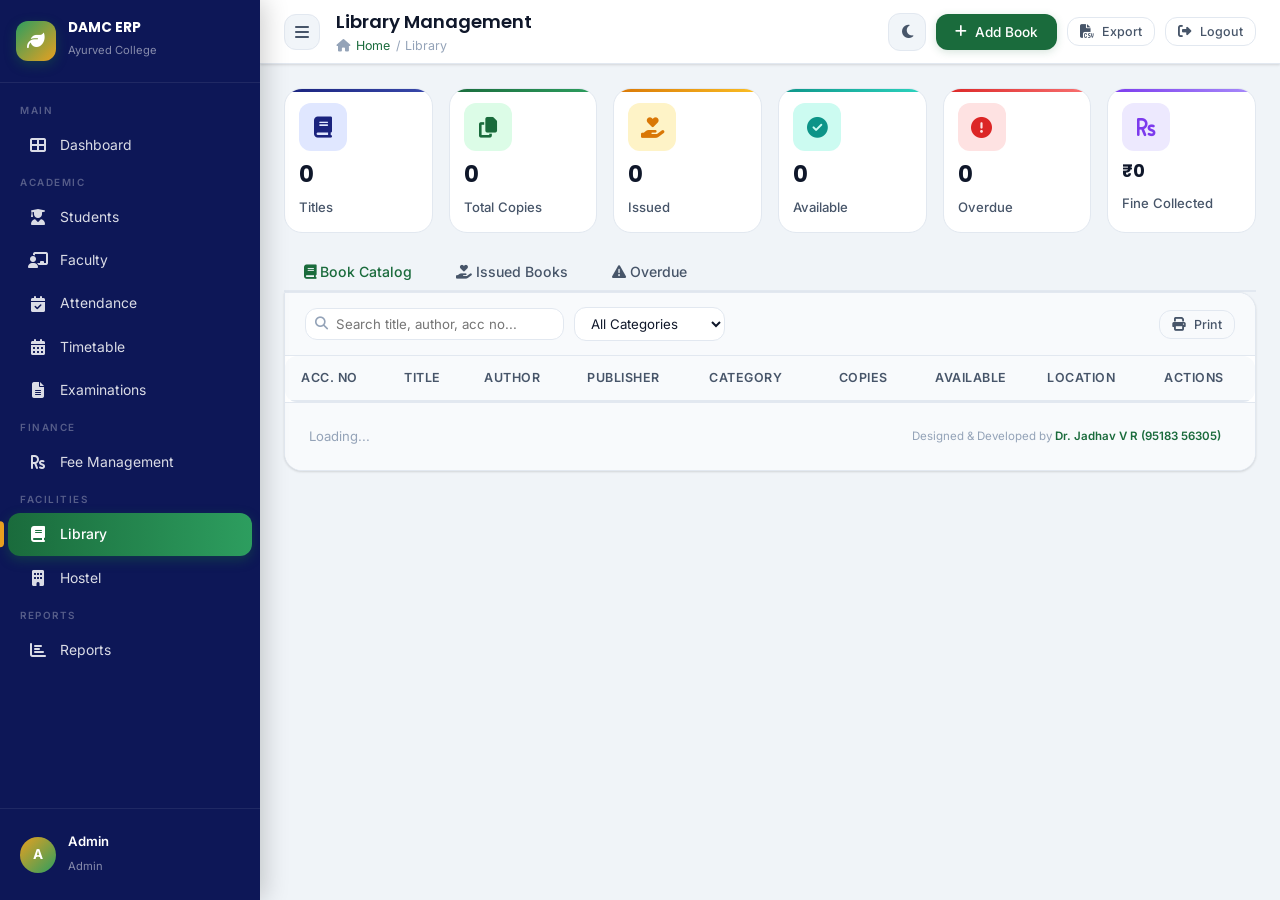
<file: pages/library.html>
<!DOCTYPE html>
<html lang="en">
<head>
  <meta charset="UTF-8"/>
  <meta name="viewport" content="width=device-width, initial-scale=1.0"/>
  <title>Library — DAMC ERP</title>
  <link rel="stylesheet" href="https://cdnjs.cloudflare.com/ajax/libs/font-awesome/6.5.0/css/all.min.css"/>
  <link href="https://fonts.googleapis.com/css2?family=Inter:wght@300;400;500;600;700;800&family=Poppins:wght@400;500;600;700&display=swap" rel="stylesheet"/>
  <link rel="stylesheet" href="../assets/css/main.css"/>
  <style>
    .filter-bar{display:flex;align-items:center;gap:10px;padding:14px 20px;
      flex-wrap:wrap;background:var(--bg-table);border-bottom:1px solid var(--border)}
    .filter-bar select,.filter-bar input{padding:7px 12px;
      border:1.5px solid var(--border);border-radius:var(--radius-md);
      background:var(--bg-card);color:var(--text-primary);font-size:0.83rem}
    .filter-search{position:relative}
    .filter-search i{position:absolute;left:10px;top:50%;
      transform:translateY(-50%);color:var(--text-muted);font-size:0.82rem}
    .filter-search input{padding-left:30px;min-width:220px}
    .row-absent{background:rgba(220,38,38,0.04)!important}
    .designed-by-footer{text-align:center;padding:10px;
      font-size:0.72rem;color:var(--text-muted)}
    .designed-by-footer a{color:var(--primary);font-weight:600}
    .form-section-title{font-size:0.8rem;font-weight:600;color:var(--primary);
      text-transform:uppercase;letter-spacing:0.8px;margin-bottom:12px;
      padding-bottom:6px;border-bottom:1px solid var(--border);
      display:flex;align-items:center;gap:8px}
  </style>
</head>
<body>
<div class="page-loader" id="pageLoader">
  <div class="loader-ring"></div><p>Loading Library...</p>
</div>
<div class="modal-overlay hidden" id="sidebarOverlay"
  style="z-index:999;background:rgba(0,0,0,0.5)"></div>

<div class="app-layout">
  <!-- SIDEBAR -->
  <nav class="sidebar" id="mainSidebar">
    <div class="sidebar-brand">
      <div class="brand-icon"><i class="fas fa-leaf"></i></div>
      <div class="brand-text"><h3>DAMC ERP</h3><span>Ayurved College</span></div>
    </div>
    <div class="sidebar-nav">
      <div class="nav-section-title">Main</div>
      <a href="dashboard.html" class="nav-item">
        <i class="fas fa-th-large"></i><span>Dashboard</span></a>
      <div class="nav-section-title">Academic</div>
      <a href="students.html" class="nav-item">
        <i class="fas fa-user-graduate"></i><span>Students</span></a>
      <a href="faculty.html" class="nav-item">
        <i class="fas fa-chalkboard-teacher"></i><span>Faculty</span></a>
      <a href="attendance.html" class="nav-item">
        <i class="fas fa-calendar-check"></i><span>Attendance</span></a>
      <a href="timetable.html" class="nav-item">
        <i class="fas fa-calendar-alt"></i><span>Timetable</span></a>
      <a href="exams.html" class="nav-item">
        <i class="fas fa-file-alt"></i><span>Examinations</span></a>
      <div class="nav-section-title">Finance</div>
      <a href="fees.html" class="nav-item">
        <i class="fas fa-rupee-sign"></i><span>Fee Management</span></a>
      <div class="nav-section-title">Facilities</div>
      <a href="library.html" class="nav-item active">
        <i class="fas fa-book"></i><span>Library</span></a>
      <a href="hostel.html" class="nav-item">
        <i class="fas fa-building"></i><span>Hostel</span></a>
      <div class="nav-section-title">Reports</div>
      <a href="reports.html" class="nav-item">
        <i class="fas fa-chart-bar"></i><span>Reports</span></a>
    </div>
    <div class="sidebar-bottom">
      <div class="sidebar-user">
        <div class="user-avatar" id="sidebarAvatar">A</div>
        <div class="user-info">
          <p id="sidebarUserName">Admin</p>
          <span id="sidebarUserRole">admin</span>
        </div>
      </div>
    </div>
  </nav>

  <!-- MAIN -->
  <div class="main-content" id="mainContent">
    <header class="top-header">
      <div class="header-left">
        <button class="sidebar-toggle" id="sidebarToggle">
          <i class="fas fa-bars"></i>
        </button>
        <div>
          <div class="page-title">Library Management</div>
          <div class="breadcrumb">
            <i class="fas fa-home"></i><span>Home</span> / Library
          </div>
        </div>
      </div>
      <div class="header-right">
        <button class="header-btn" onclick="APP.toggleTheme()">
          <i class="fas fa-moon" id="themeIcon"></i>
        </button>
        <button class="btn btn-primary" onclick="LIBRARY.openAddBook()">
          <i class="fas fa-plus"></i> Add Book
        </button>
        <button class="btn btn-outline btn-sm" onclick="LIBRARY.exportCSV()">
          <i class="fas fa-file-csv"></i> Export
        </button>
        <button class="btn btn-outline btn-sm" onclick="AUTH.logout()">
          <i class="fas fa-sign-out-alt"></i> Logout
        </button>
      </div>
    </header>

    <div class="page-content">

      <!-- Stats -->
      <div class="stats-grid"
        style="grid-template-columns:repeat(6,1fr);margin-bottom:20px">
        <div class="stat-card blue" style="padding:14px">
          <div class="stat-icon"><i class="fas fa-book"></i></div>
          <div class="stat-value" style="font-size:1.4rem" id="libStatTitles">0</div>
          <div class="stat-label">Titles</div>
        </div>
        <div class="stat-card green" style="padding:14px">
          <div class="stat-icon"><i class="fas fa-copy"></i></div>
          <div class="stat-value" style="font-size:1.4rem" id="libStatTotal">0</div>
          <div class="stat-label">Total Copies</div>
        </div>
        <div class="stat-card orange" style="padding:14px">
          <div class="stat-icon"><i class="fas fa-hand-holding-heart"></i></div>
          <div class="stat-value" style="font-size:1.4rem" id="libStatIssued">0</div>
          <div class="stat-label">Issued</div>
        </div>
        <div class="stat-card teal" style="padding:14px">
          <div class="stat-icon"><i class="fas fa-check-circle"></i></div>
          <div class="stat-value" style="font-size:1.4rem" id="libStatAvail">0</div>
          <div class="stat-label">Available</div>
        </div>
        <div class="stat-card red" style="padding:14px">
          <div class="stat-icon"><i class="fas fa-exclamation-circle"></i></div>
          <div class="stat-value" style="font-size:1.4rem" id="libStatOverdue">0</div>
          <div class="stat-label">Overdue</div>
        </div>
        <div class="stat-card purple" style="padding:14px">
          <div class="stat-icon"><i class="fas fa-rupee-sign"></i></div>
          <div class="stat-value" style="font-size:1.1rem" id="libStatFine">₹0</div>
          <div class="stat-label">Fine Collected</div>
        </div>
      </div>

      <!-- Tabs -->
      <div class="tabs-header" style="margin-bottom:0">
        <button class="tab-btn active" onclick="switchLibTab('catalog')">
          <i class="fas fa-book"></i> Book Catalog
        </button>
        <button class="tab-btn" onclick="switchLibTab('issued')">
          <i class="fas fa-hand-holding-heart"></i> Issued Books
        </button>
        <button class="tab-btn" onclick="switchLibTab('overdue')">
          <i class="fas fa-exclamation-triangle"></i> Overdue
        </button>
      </div>

      <!-- TAB: Catalog -->
      <div class="tab-pane active card" id="libTab-catalog"
        style="border-radius:0 var(--radius-lg) var(--radius-lg)">
        <div class="filter-bar">
          <div class="filter-search">
            <i class="fas fa-search"></i>
            <input type="text" id="bookSearch"
              placeholder="Search title, author, acc no..."
              oninput="applyBookFilter()"/>
          </div>
          <select id="bookCatFilter" onchange="applyBookFilter()">
            <option value="">All Categories</option>
            <option>Ayurved Samhita</option>
            <option>Dravyaguna</option>
            <option>Kayachikitsa</option>
            <option>Modern Science</option>
            <option>Reference</option>
            <option>Other</option>
          </select>
          <div style="margin-left:auto;display:flex;gap:8px">
            <button class="btn btn-outline btn-sm"
              onclick="APP.Utils.printSection('bookTableWrap')">
              <i class="fas fa-print"></i> Print
            </button>
          </div>
        </div>
        <div class="table-wrap" id="bookTableWrap">
          <table class="data-table">
            <thead>
              <tr>
                <th>Acc. No</th><th>Title</th><th>Author</th>
                <th>Publisher</th><th>Category</th>
                <th style="text-align:center">Copies</th>
                <th style="text-align:center">Available</th>
                <th>Location</th><th>Actions</th>
              </tr>
            </thead>
            <tbody id="bookTableBody"></tbody>
          </table>
        </div>
        <div class="card-footer"
          style="display:flex;justify-content:space-between;align-items:center">
          <span id="bookCount"
            style="font-size:0.82rem;color:var(--text-muted)">Loading...</span>
          <div class="designed-by-footer">
            Designed &amp; Developed by
            <a href="tel:+919518356305">Dr. Jadhav V R (95183 56305)</a>
          </div>
        </div>
      </div>

      <!-- TAB: Issued -->
      <div class="tab-pane card" id="libTab-issued"
        style="border-radius:0 var(--radius-lg) var(--radius-lg)">
        <div class="filter-bar">
          <div class="filter-search">
            <i class="fas fa-search"></i>
            <input type="text" id="issueSearch"
              placeholder="Search student or book..."
              oninput="applyIssueFilter()"/>
          </div>
          <select id="issueStatusFilter" onchange="applyIssueFilter()">
            <option value="">All</option>
            <option value="active">Active (Not Returned)</option>
            <option value="returned">Returned</option>
          </select>
        </div>
        <div class="table-wrap">
          <table class="data-table">
            <thead>
              <tr>
                <th>Student</th><th>Book</th><th>Issue Date</th>
                <th>Due Date</th><th>Status</th>
                <th>Fine</th><th>Action</th><th>Slip</th>
              </tr>
            </thead>
            <tbody id="issuedTableBody"></tbody>
          </table>
        </div>
      </div>

      <!-- TAB: Overdue -->
      <div class="tab-pane card" id="libTab-overdue"
        style="border-radius:0 var(--radius-lg) var(--radius-lg)">
        <div class="card-header">
          <div class="card-title">
            <i class="fas fa-exclamation-triangle"
              style="color:var(--danger)"></i>
            Overdue Books
          </div>
          <button class="btn btn-outline btn-sm"
            onclick="APP.Utils.printSection('overdueWrap')">
            <i class="fas fa-print"></i> Print
          </button>
        </div>
        <div class="card-body" style="padding:0">
          <div class="table-wrap" id="overdueWrap">
            <table class="data-table">
              <thead>
                <tr>
                  <th>Student</th><th>Book</th>
                  <th>Due Date</th><th>Days Overdue</th>
                  <th>Fine (₹2/day)</th><th>Action</th>
                </tr>
              </thead>
              <tbody id="overdueTableBody"></tbody>
            </table>
          </div>
        </div>
      </div>

    </div>
  </div>
</div>

<!-- ISSUE MODAL -->
<div class="modal-overlay hidden" id="issueModal">
  <div class="modal">
    <div class="modal-header">
      <h3><i class="fas fa-hand-holding-heart"></i> Issue Book</h3>
      <button class="modal-close" onclick="closeModal('issueModal')">
        <i class="fas fa-times"></i>
      </button>
    </div>
    <div class="modal-body">
      <input type="hidden" id="issueBookId"/>
      <div style="padding:12px;background:var(--bg-table);
        border-radius:var(--radius-md);margin-bottom:16px">
        <strong id="issueBookTitle" style="font-size:1rem"></strong>
        <div id="issueAccNo"
          style="color:var(--primary);font-size:0.82rem;margin-top:2px"></div>
      </div>
      <div class="form-group">
        <label>Select Student *</label>
        <select id="issueStudentSel">
          <option value="">Select Student</option>
        </select>
      </div>
      <div class="form-grid-2">
        <div class="form-group">
          <label>Issue Date</label>
          <input type="date" id="issueDate"/>
        </div>
        <div class="form-group">
          <label>Due Date (Return By)</label>
          <input type="date" id="issueDueDate"/>
        </div>
      </div>
      <p style="font-size:0.75rem;color:var(--text-muted)">
        <i class="fas fa-info-circle"></i>
        Fine: ₹2 per day after due date
      </p>
    </div>
    <div class="modal-footer" style="justify-content:space-between">
      <div style="font-size:0.72rem;color:var(--text-muted)">
        <i class="fas fa-code"></i> Dr. Jadhav V R | 95183 56305
      </div>
      <div style="display:flex;gap:10px">
        <button class="btn btn-outline"
          onclick="closeModal('issueModal')">Cancel</button>
        <button class="btn btn-primary" onclick="LIBRARY.saveIssue()">
          <i class="fas fa-save"></i> Issue Book
        </button>
      </div>
    </div>
  </div>
</div>

<!-- ADD BOOK MODAL -->
<div class="modal-overlay hidden" id="bookModal">
  <div class="modal modal-lg">
    <div class="modal-header">
      <h3 id="bookModalTitle">
        <i class="fas fa-plus"></i> Add New Book
      </h3>
      <button class="modal-close" onclick="closeModal('bookModal')">
        <i class="fas fa-times"></i>
      </button>
    </div>
    <div class="modal-body">
      <form id="bookForm"
        onsubmit="event.preventDefault();LIBRARY.saveBook()">
        <div class="form-grid-3">
          <div class="form-group">
            <label>Acc. No. *</label>
            <input type="text" id="bAccNo" placeholder="ACC001"/>
          </div>
          <div class="form-group form-full">
            <label>Book Title *</label>
            <input type="text" id="bTitle" placeholder="Full book title"/>
          </div>
          <div class="form-group">
            <label>Author</label>
            <input type="text" id="bAuthor" placeholder="Author name"/>
          </div>
          <div class="form-group">
            <label>Publisher</label>
            <input type="text" id="bPublisher" placeholder="Publisher"/>
          </div>
          <div class="form-group">
            <label>Year</label>
            <input type="text" id="bYear" placeholder="2024"/>
          </div>
          <div class="form-group">
            <label>ISBN</label>
            <input type="text" id="bIsbn" placeholder="978-..."/>
          </div>
          <div class="form-group">
            <label>Category</label>
            <select id="bCategory">
              <option>Ayurved Samhita</option>
              <option>Dravyaguna</option>
              <option>Kayachikitsa</option>
              <option>Shalya Tantra</option>
              <option>Modern Science</option>
              <option>Reference</option>
              <option>Other</option>
            </select>
          </div>
          <div class="form-group">
            <label>No. of Copies</label>
            <input type="number" id="bCopies" min="1" value="1"/>
          </div>
          <div class="form-group">
            <label>Location / Rack</label>
            <input type="text" id="bLocation" placeholder="Rack-A1"/>
          </div>
        </div>
      </form>
    </div>
    <div class="modal-footer" style="justify-content:space-between">
      <div style="font-size:0.72rem;color:var(--text-muted)">
        <i class="fas fa-code"></i> Dr. Jadhav V R | 95183 56305
      </div>
      <div style="display:flex;gap:10px">
        <button class="btn btn-outline"
          onclick="closeModal('bookModal')">Cancel</button>
        <button class="btn btn-primary" onclick="LIBRARY.saveBook()">
          <i class="fas fa-save"></i> Save Book
        </button>
      </div>
    </div>
  </div>
</div>

<script src="../assets/js/db.js"></script>
<script src="../assets/js/auth.js"></script>
<script src="../assets/js/backup.js"></script>
<script src="../assets/js/app.js"></script>
<script src="../assets/js/library.js"></script>
<script>
document.addEventListener('DOMContentLoaded', () => {
  setTimeout(() =>
    document.getElementById('pageLoader').style.display = 'none', 500);
  APP.init();
  LIBRARY.renderBooks();
  LIBRARY.renderIssued();
  renderOverdue();
});

function switchLibTab(tab) {
  document.querySelectorAll('[id^="libTab-"]')
    .forEach(p => p.classList.remove('active'));
  document.querySelectorAll('.tab-btn')
    .forEach(b => b.classList.remove('active'));
  document.getElementById(`libTab-${tab}`)?.classList.add('active');
  event.target.classList.add('active');
  if (tab === 'overdue') renderOverdue();
  if (tab === 'issued')  LIBRARY.renderIssued();
}

function applyBookFilter() {
  const f = {
    query:    document.getElementById('bookSearch').value,
    category: document.getElementById('bookCatFilter').value
  };
  LIBRARY._currentFilter = f;
  LIBRARY.renderBooks(f);
}

function applyIssueFilter() {
  LIBRARY.renderIssued({
    query:  document.getElementById('issueSearch').value,
    status: document.getElementById('issueStatusFilter').value
  });
}

function renderOverdue() {
  const issues = DB.get(DB.KEYS.LIB_ISSUES).filter(i => {
    return !i.returnDate && new Date(i.dueDate) < new Date();
  });
  const tbody = document.getElementById('overdueTableBody');
  if (!tbody) return;
  if (!issues.length) {
    tbody.innerHTML = `<tr><td colspan="6">
      <div class="empty-state" style="padding:20px">
        <i class="fas fa-check-circle" style="color:var(--success)"></i>
        <p>No overdue books! All books returned on time.</p>
      </div></td></tr>`;
    return;
  }
  const today = new Date();
  tbody.innerHTML = issues.map(i => {
    const days = Math.ceil(
      (today - new Date(i.dueDate)) / (1000 * 60 * 60 * 24)
    );
    const fine = days * 2;
    return `
      <tr>
        <td>
          <strong>${i.studentName}</strong>
          <div style="font-size:0.72rem;color:var(--text-muted)">
            ${i.rollNo}
          </div>
        </td>
        <td>
          <strong>${i.bookTitle}</strong>
          <div style="font-size:0.72rem;color:var(--text-muted)">
            ${i.accNo}
          </div>
        </td>
        <td style="color:var(--danger)">
          ${APP.Utils.formatDate(i.dueDate)}
        </td>
        <td>
          <span class="badge badge-red">${days} days</span>
        </td>
        <td class="text-bold" style="color:var(--danger)">
          ${APP.Utils.formatCurrency(fine)}
        </td>
        <td>
          <button class="btn btn-sm btn-success"
            onclick="LIBRARY.returnBook('${i.id}',${fine})">
            <i class="fas fa-undo"></i> Return
          </button>
        </td>
      </tr>
    `;
  }).join('');
}

function closeModal(id) {
  document.getElementById(id).classList.add('hidden');
}
</script>
</body>
</html>
</file>
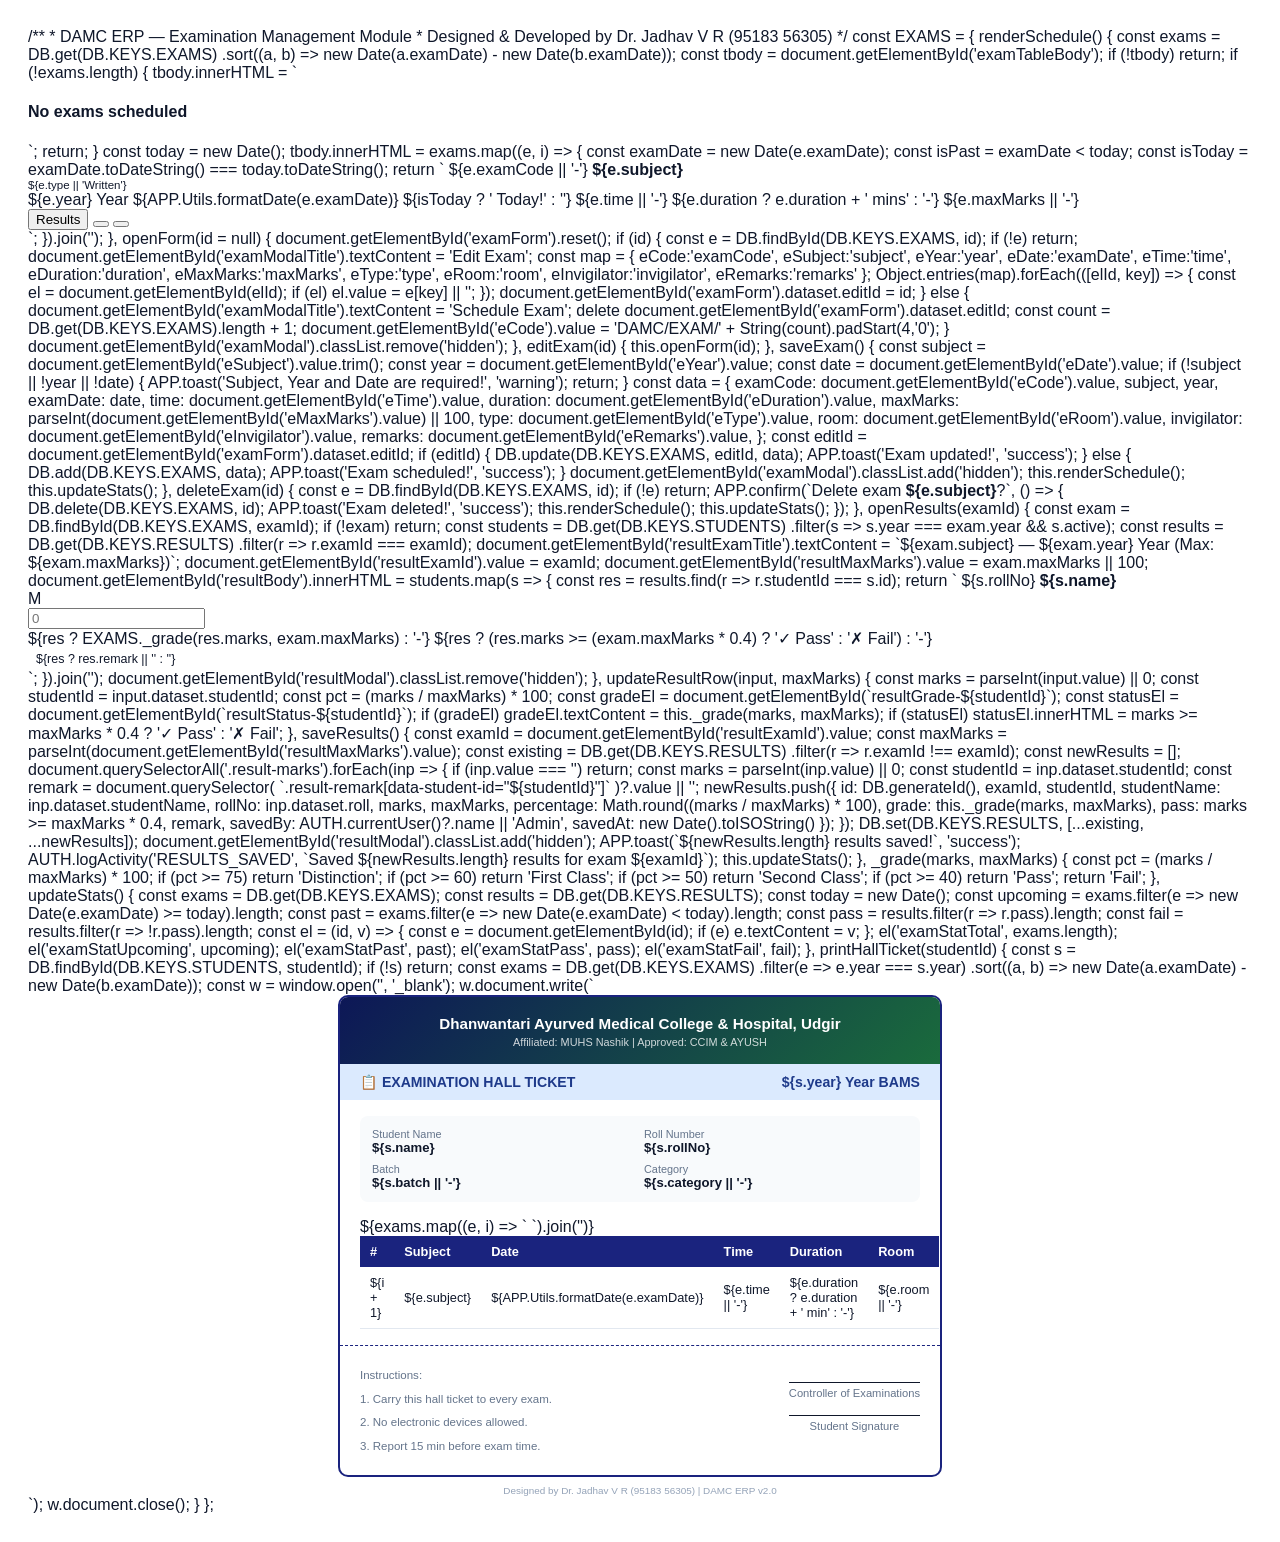
<file: assets/js/exams.js + pages/exams.html>
/**
 * DAMC ERP — Examination Management Module
 * Designed & Developed by Dr. Jadhav V R (95183 56305)
 */

const EXAMS = {

  renderSchedule() {
    const exams = DB.get(DB.KEYS.EXAMS)
      .sort((a, b) => new Date(a.examDate) - new Date(b.examDate));
    const tbody = document.getElementById('examTableBody');
    if (!tbody) return;

    if (!exams.length) {
      tbody.innerHTML = `<tr><td colspan="8">
        <div class="empty-state">
          <i class="fas fa-file-alt"></i>
          <h4>No exams scheduled</h4>
        </div></td></tr>`;
      return;
    }

    const today = new Date();
    tbody.innerHTML = exams.map((e, i) => {
      const examDate = new Date(e.examDate);
      const isPast   = examDate < today;
      const isToday  = examDate.toDateString() === today.toDateString();
      return `
        <tr class="animate-in" style="animation-delay:${i*0.03}s">
          <td class="text-primary text-bold">${e.examCode || '-'}</td>
          <td>
            <strong>${e.subject}</strong>
            <div style="font-size:0.72rem;color:var(--text-muted)">
              ${e.type || 'Written'}
            </div>
          </td>
          <td><span class="badge badge-blue">${e.year} Year</span></td>
          <td>
            <span style="color:${isToday
              ? 'var(--warning)' : isPast
              ? 'var(--text-muted)' : 'var(--text-primary)'};
              font-weight:${isToday ? '700' : '400'}">
              ${APP.Utils.formatDate(e.examDate)}
              ${isToday
                ? '<span class="badge badge-orange" style="margin-left:4px">Today!</span>'
                : ''}
            </span>
          </td>
          <td>${e.time || '-'}</td>
          <td>${e.duration ? e.duration + ' mins' : '-'}</td>
          <td>${e.maxMarks || '-'}</td>
          <td>
            <div class="td-actions">
              <button class="btn btn-sm btn-primary"
                onclick="EXAMS.openResults('${e.id}')">
                <i class="fas fa-edit"></i> Results
              </button>
              <button class="btn btn-sm btn-outline"
                onclick="EXAMS.editExam('${e.id}')">
                <i class="fas fa-edit"></i>
              </button>
              <button class="btn btn-sm btn-danger"
                onclick="EXAMS.deleteExam('${e.id}')">
                <i class="fas fa-trash"></i>
              </button>
            </div>
          </td>
        </tr>
      `;
    }).join('');
  },

  openForm(id = null) {
    document.getElementById('examForm').reset();
    if (id) {
      const e = DB.findById(DB.KEYS.EXAMS, id);
      if (!e) return;
      document.getElementById('examModalTitle').textContent = 'Edit Exam';
      const map = {
        eCode:'examCode', eSubject:'subject', eYear:'year',
        eDate:'examDate', eTime:'time', eDuration:'duration',
        eMaxMarks:'maxMarks', eType:'type', eRoom:'room',
        eInvigilator:'invigilator', eRemarks:'remarks'
      };
      Object.entries(map).forEach(([elId, key]) => {
        const el = document.getElementById(elId);
        if (el) el.value = e[key] || '';
      });
      document.getElementById('examForm').dataset.editId = id;
    } else {
      document.getElementById('examModalTitle').textContent = 'Schedule Exam';
      delete document.getElementById('examForm').dataset.editId;
      const count = DB.get(DB.KEYS.EXAMS).length + 1;
      document.getElementById('eCode').value =
        'DAMC/EXAM/' + String(count).padStart(4,'0');
    }
    document.getElementById('examModal').classList.remove('hidden');
  },

  editExam(id) { this.openForm(id); },

  saveExam() {
    const subject = document.getElementById('eSubject').value.trim();
    const year    = document.getElementById('eYear').value;
    const date    = document.getElementById('eDate').value;
    if (!subject || !year || !date) {
      APP.toast('Subject, Year and Date are required!', 'warning');
      return;
    }
    const data = {
      examCode:    document.getElementById('eCode').value,
      subject, year, examDate: date,
      time:        document.getElementById('eTime').value,
      duration:    document.getElementById('eDuration').value,
      maxMarks:    parseInt(document.getElementById('eMaxMarks').value) || 100,
      type:        document.getElementById('eType').value,
      room:        document.getElementById('eRoom').value,
      invigilator: document.getElementById('eInvigilator').value,
      remarks:     document.getElementById('eRemarks').value,
    };
    const editId = document.getElementById('examForm').dataset.editId;
    if (editId) {
      DB.update(DB.KEYS.EXAMS, editId, data);
      APP.toast('Exam updated!', 'success');
    } else {
      DB.add(DB.KEYS.EXAMS, data);
      APP.toast('Exam scheduled!', 'success');
    }
    document.getElementById('examModal').classList.add('hidden');
    this.renderSchedule();
    this.updateStats();
  },

  deleteExam(id) {
    const e = DB.findById(DB.KEYS.EXAMS, id);
    if (!e) return;
    APP.confirm(`Delete exam <strong>${e.subject}</strong>?`, () => {
      DB.delete(DB.KEYS.EXAMS, id);
      APP.toast('Exam deleted!', 'success');
      this.renderSchedule();
      this.updateStats();
    });
  },

  openResults(examId) {
    const exam = DB.findById(DB.KEYS.EXAMS, examId);
    if (!exam) return;
    const students = DB.get(DB.KEYS.STUDENTS)
      .filter(s => s.year === exam.year && s.active);
    const results  = DB.get(DB.KEYS.RESULTS)
      .filter(r => r.examId === examId);

    document.getElementById('resultExamTitle').textContent =
      `${exam.subject} — ${exam.year} Year (Max: ${exam.maxMarks})`;
    document.getElementById('resultExamId').value = examId;
    document.getElementById('resultMaxMarks').value = exam.maxMarks || 100;

    document.getElementById('resultBody').innerHTML = students.map(s => {
      const res = results.find(r => r.studentId === s.id);
      return `
        <tr>
          <td>${s.rollNo}</td>
          <td><strong>${s.name}</strong></td>
          <td>
            <div class="input-group" style="max-width:120px">
              <span class="input-group-prefix">M</span>
              <input type="number" class="result-marks"
                data-student-id="${s.id}"
                data-student-name="${s.name}"
                data-roll="${s.rollNo}"
                min="0" max="${exam.maxMarks}"
                value="${res ? res.marks : ''}"
                placeholder="0"
                oninput="EXAMS.updateResultRow(this,${exam.maxMarks})"/>
            </div>
          </td>
          <td id="resultGrade-${s.id}">
            ${res ? EXAMS._grade(res.marks, exam.maxMarks) : '-'}
          </td>
          <td id="resultStatus-${s.id}">
            ${res ? (res.marks >= (exam.maxMarks * 0.4)
              ? '<span class="badge badge-green">✓ Pass</span>'
              : '<span class="badge badge-red">✗ Fail</span>') : '-'}
          </td>
          <td>
            <input type="text" class="result-remark"
              data-student-id="${s.id}"
              value="${res ? res.remark || '' : ''}"
              placeholder="Remark"
              style="padding:4px 8px;border:1px solid var(--border);
                border-radius:6px;font-size:0.78rem;
                background:var(--bg-input);color:var(--text-primary);width:100%"/>
          </td>
        </tr>
      `;
    }).join('');

    document.getElementById('resultModal').classList.remove('hidden');
  },

  updateResultRow(input, maxMarks) {
    const marks     = parseInt(input.value) || 0;
    const studentId = input.dataset.studentId;
    const pct       = (marks / maxMarks) * 100;

    const gradeEl  = document.getElementById(`resultGrade-${studentId}`);
    const statusEl = document.getElementById(`resultStatus-${studentId}`);

    if (gradeEl)  gradeEl.textContent = this._grade(marks, maxMarks);
    if (statusEl) statusEl.innerHTML  = marks >= maxMarks * 0.4
      ? '<span class="badge badge-green">✓ Pass</span>'
      : '<span class="badge badge-red">✗ Fail</span>';
  },

  saveResults() {
    const examId    = document.getElementById('resultExamId').value;
    const maxMarks  = parseInt(document.getElementById('resultMaxMarks').value);
    const existing  = DB.get(DB.KEYS.RESULTS)
      .filter(r => r.examId !== examId);

    const newResults = [];
    document.querySelectorAll('.result-marks').forEach(inp => {
      if (inp.value === '') return;
      const marks     = parseInt(inp.value) || 0;
      const studentId = inp.dataset.studentId;
      const remark    = document.querySelector(
        `.result-remark[data-student-id="${studentId}"]`
      )?.value || '';

      newResults.push({
        id:          DB.generateId(),
        examId,
        studentId,
        studentName: inp.dataset.studentName,
        rollNo:      inp.dataset.roll,
        marks,
        maxMarks,
        percentage:  Math.round((marks / maxMarks) * 100),
        grade:       this._grade(marks, maxMarks),
        pass:        marks >= maxMarks * 0.4,
        remark,
        savedBy:     AUTH.currentUser()?.name || 'Admin',
        savedAt:     new Date().toISOString()
      });
    });

    DB.set(DB.KEYS.RESULTS, [...existing, ...newResults]);
    document.getElementById('resultModal').classList.add('hidden');
    APP.toast(`${newResults.length} results saved!`, 'success');
    AUTH.logActivity('RESULTS_SAVED',
      `Saved ${newResults.length} results for exam ${examId}`);
    this.updateStats();
  },

  _grade(marks, maxMarks) {
    const pct = (marks / maxMarks) * 100;
    if (pct >= 75) return 'Distinction';
    if (pct >= 60) return 'First Class';
    if (pct >= 50) return 'Second Class';
    if (pct >= 40) return 'Pass';
    return 'Fail';
  },

  updateStats() {
    const exams   = DB.get(DB.KEYS.EXAMS);
    const results = DB.get(DB.KEYS.RESULTS);
    const today   = new Date();

    const upcoming = exams.filter(e => new Date(e.examDate) >= today).length;
    const past     = exams.filter(e => new Date(e.examDate) <  today).length;
    const pass     = results.filter(r => r.pass).length;
    const fail     = results.filter(r => !r.pass).length;

    const el = (id, v) => {
      const e = document.getElementById(id);
      if (e) e.textContent = v;
    };
    el('examStatTotal',    exams.length);
    el('examStatUpcoming', upcoming);
    el('examStatPast',     past);
    el('examStatPass',     pass);
    el('examStatFail',     fail);
  },

  printHallTicket(studentId) {
    const s = DB.findById(DB.KEYS.STUDENTS, studentId);
    if (!s) return;
    const exams = DB.get(DB.KEYS.EXAMS)
      .filter(e => e.year === s.year)
      .sort((a, b) => new Date(a.examDate) - new Date(b.examDate));

    const w = window.open('', '_blank');
    w.document.write(`
      <!DOCTYPE html><html><head>
      <title>Hall Ticket — ${s.name}</title>
      <style>
        body{font-family:Arial,sans-serif;padding:20px;color:#0f172a}
        .ticket{max-width:600px;margin:auto;border:2px solid #1a237e;
          border-radius:10px;overflow:hidden}
        .t-header{background:linear-gradient(135deg,#0d1757,#1a6b3c);
          color:white;padding:16px 20px;text-align:center}
        .t-header h3{font-size:0.95rem;margin:0;line-height:1.4}
        .t-title{background:#dbeafe;padding:10px 20px;
          display:flex;justify-content:space-between;
          font-size:0.88rem;font-weight:700;color:#1e3a8a}
        .t-body{padding:16px 20px}
        .t-student{display:grid;grid-template-columns:1fr 1fr;
          gap:8px;margin-bottom:16px;background:#f8fafc;
          padding:12px;border-radius:8px;font-size:0.82rem}
        .t-field label{color:#64748b;display:block;font-size:0.68rem}
        .t-field span{font-weight:700}
        table{width:100%;border-collapse:collapse;font-size:0.8rem}
        th{background:#1a237e;color:white;padding:8px 10px;text-align:left}
        td{padding:8px 10px;border-bottom:1px solid #e2e8f0}
        tr:nth-child(even){background:#f8fafc}
        .t-footer{padding:12px 20px;border-top:1px dashed #1a237e;
          display:flex;justify-content:space-between;font-size:0.72rem;color:#64748b}
        .sign{border-top:1px solid #0f172a;margin-top:24px;
          padding-top:4px;text-align:center;font-size:0.7rem}
      </style>
      </head>
      <body onload="window.print()">
      <div class="ticket">
        <div class="t-header">
          <h3>Dhanwantari Ayurved Medical College & Hospital, Udgir</h3>
          <p style="font-size:0.68rem;opacity:0.8;margin:2px 0 0">
            Affiliated: MUHS Nashik | Approved: CCIM & AYUSH
          </p>
        </div>
        <div class="t-title">
          <span>📋 EXAMINATION HALL TICKET</span>
          <span>${s.year} Year BAMS</span>
        </div>
        <div class="t-body">
          <div class="t-student">
            <div class="t-field">
              <label>Student Name</label>
              <span>${s.name}</span>
            </div>
            <div class="t-field">
              <label>Roll Number</label>
              <span>${s.rollNo}</span>
            </div>
            <div class="t-field">
              <label>Batch</label>
              <span>${s.batch || '-'}</span>
            </div>
            <div class="t-field">
              <label>Category</label>
              <span>${s.category || '-'}</span>
            </div>
          </div>
          <table>
            <thead>
              <tr>
                <th>#</th><th>Subject</th><th>Date</th>
                <th>Time</th><th>Duration</th><th>Room</th>
              </tr>
            </thead>
            <tbody>
              ${exams.map((e, i) => `
                <tr>
                  <td>${i + 1}</td>
                  <td>${e.subject}</td>
                  <td>${APP.Utils.formatDate(e.examDate)}</td>
                  <td>${e.time || '-'}</td>
                  <td>${e.duration ? e.duration + ' min' : '-'}</td>
                  <td>${e.room || '-'}</td>
                </tr>
              `).join('')}
            </tbody>
          </table>
        </div>
        <div class="t-footer">
          <div>
            <p>Instructions:</p>
            <p>1. Carry this hall ticket to every exam.</p>
            <p>2. No electronic devices allowed.</p>
            <p>3. Report 15 min before exam time.</p>
          </div>
          <div style="text-align:right">
            <div class="sign">Controller of Examinations</div>
            <div class="sign" style="margin-top:16px">Student Signature</div>
          </div>
        </div>
      </div>
      <div style="text-align:center;font-size:0.62rem;
        color:#94a3b8;margin-top:8px">
        Designed by Dr. Jadhav V R (95183 56305) | DAMC ERP v2.0
      </div>
      </body></html>
    `);
    w.document.close();
  }
};
</file>
<file: assets/css/main.css>
/* ================================================================
   DAMC ERP — Main Stylesheet
   Dhanwantari Ayurved Medical College & Hospital, Udgir
   Version: 2.0 | World-Class UI with Dark/Light Theme
   ================================================================ */

/* ── CSS Variables (Theme System) ──────────────────────────────── */
:root {
  /* Primary Colors — Ayurvedic Green + Deep Blue */
  --primary:        #1a6b3c;
  --primary-dark:   #0d4a28;
  --primary-light:  #2d9e5f;
  --primary-glow:   rgba(26,107,60,0.18);

  --accent:         #e8a020;
  --accent-dark:    #c07a10;
  --accent-light:   #fbbf24;

  --secondary:      #1a237e;
  --secondary-dark: #0d1757;
  --secondary-light:#3949ab;

  /* Semantic Colors */
  --success:  #16a34a;
  --warning:  #d97706;
  --danger:   #dc2626;
  --info:     #0284c7;

  /* Light Theme Backgrounds */
  --bg-body:    #f0f4f8;
  --bg-card:    #ffffff;
  --bg-sidebar: #0d1757;
  --bg-header:  #ffffff;
  --bg-input:   #f8fafc;
  --bg-hover:   #f1f5f9;
  --bg-table:   #f8fafc;

  /* Text Colors */
  --text-primary:   #0f172a;
  --text-secondary: #475569;
  --text-muted:     #94a3b8;
  --text-white:     #ffffff;
  --text-sidebar:   rgba(255,255,255,0.85);

  /* Borders */
  --border:       #e2e8f0;
  --border-focus: #1a6b3c;

  /* Shadows */
  --shadow-sm:  0 1px 3px rgba(0,0,0,0.08), 0 1px 2px rgba(0,0,0,0.06);
  --shadow-md:  0 4px 16px rgba(0,0,0,0.10), 0 2px 6px rgba(0,0,0,0.06);
  --shadow-lg:  0 10px 40px rgba(0,0,0,0.12), 0 4px 12px rgba(0,0,0,0.08);
  --shadow-xl:  0 20px 60px rgba(0,0,0,0.15);
  --shadow-colored: 0 8px 24px var(--primary-glow);

  /* Radius */
  --radius-sm:  6px;
  --radius-md:  12px;
  --radius-lg:  18px;
  --radius-xl:  24px;
  --radius-full: 9999px;

  /* Typography */
  --font-main:  'Inter', -apple-system, BlinkMacSystemFont, sans-serif;
  --font-head:  'Poppins', sans-serif;

  /* Transitions */
  --transition: all 0.25s cubic-bezier(0.4, 0, 0.2, 1);
  --transition-fast: all 0.15s ease;
  --transition-slow: all 0.4s cubic-bezier(0.4, 0, 0.2, 1);

  /* Sidebar */
  --sidebar-width: 260px;
  --sidebar-collapsed: 72px;
  --header-height: 64px;
}

/* Dark Theme */
[data-theme="dark"] {
  --bg-body:    #0a0f1e;
  --bg-card:    #111827;
  --bg-sidebar: #070c18;
  --bg-header:  #111827;
  --bg-input:   #1f2937;
  --bg-hover:   #1f2937;
  --bg-table:   #1a2234;
  --text-primary:   #f1f5f9;
  --text-secondary: #94a3b8;
  --text-muted:     #64748b;
  --border:       #1e2d3d;
  --border-focus: #2d9e5f;
  --shadow-sm:  0 1px 3px rgba(0,0,0,0.4);
  --shadow-md:  0 4px 16px rgba(0,0,0,0.5);
  --shadow-lg:  0 10px 40px rgba(0,0,0,0.6);
}

/* ── Reset & Base ───────────────────────────────────────────────── */
*, *::before, *::after {
  margin: 0; padding: 0;
  box-sizing: border-box;
  -webkit-font-smoothing: antialiased;
}

html { scroll-behavior: smooth; font-size: 16px; }

body {
  font-family: var(--font-main);
  background: var(--bg-body);
  color: var(--text-primary);
  line-height: 1.6;
  min-height: 100vh;
  transition: background 0.3s ease, color 0.3s ease;
}

a { text-decoration: none; color: inherit; }
ul, ol { list-style: none; }
img { max-width: 100%; display: block; }
button { cursor: pointer; font-family: inherit; border: none; outline: none; }
input, select, textarea { font-family: inherit; outline: none; }

/* Scrollbar */
::-webkit-scrollbar { width: 6px; height: 6px; }
::-webkit-scrollbar-track { background: var(--bg-body); }
::-webkit-scrollbar-thumb { background: var(--primary-light); border-radius: 3px; }
::-webkit-scrollbar-thumb:hover { background: var(--primary); }

/* ================================================================
   LOGIN PAGE
   ================================================================ */
.login-body {
  min-height: 100vh;
  background: linear-gradient(135deg, #0d1757 0%, #1a6b3c 50%, #0d4a28 100%);
  display: flex; align-items: center; justify-content: center;
  padding: 20px;
  position: relative; overflow: hidden;
}

/* Animated Background */
.bg-animation { position: fixed; inset: 0; z-index: 0; overflow: hidden; }
.bg-circle {
  position: absolute; border-radius: 50%;
  animation: floatCircle 8s ease-in-out infinite;
}
.bg-circle.c1 {
  width: 400px; height: 400px;
  background: rgba(26,107,60,0.15);
  top: -100px; right: -100px;
  animation-delay: 0s;
}
.bg-circle.c2 {
  width: 300px; height: 300px;
  background: rgba(26,35,126,0.2);
  bottom: -80px; left: -80px;
  animation-delay: 2s;
}
.bg-circle.c3 {
  width: 200px; height: 200px;
  background: rgba(232,160,32,0.1);
  top: 40%; left: 40%;
  animation-delay: 4s;
}
@keyframes floatCircle {
  0%, 100% { transform: translate(0, 0) scale(1); }
  33%       { transform: translate(20px, -20px) scale(1.05); }
  66%       { transform: translate(-15px, 15px) scale(0.95); }
}

.login-wrapper {
  position: relative; z-index: 1;
  display: flex;
  width: 100%; max-width: 1000px;
  background: rgba(255,255,255,0.05);
  backdrop-filter: blur(20px);
  border: 1px solid rgba(255,255,255,0.12);
  border-radius: var(--radius-xl);
  overflow: hidden;
  box-shadow: var(--shadow-xl);
  min-height: 580px;
}

/* Left Panel */
.login-left {
  flex: 1; padding: 48px 40px;
  background: linear-gradient(160deg, rgba(13,71,39,0.6) 0%, rgba(13,23,87,0.7) 100%);
  display: flex; flex-direction: column;
  justify-content: center; gap: 32px;
}

.college-brand { display: flex; flex-direction: column; gap: 12px; }

.college-logo-wrap {
  width: 72px; height: 72px;
  background: linear-gradient(135deg, var(--primary-light), var(--accent));
  border-radius: var(--radius-lg);
  display: flex; align-items: center; justify-content: center;
  box-shadow: 0 8px 24px rgba(26,107,60,0.4);
  margin-bottom: 4px;
}
.college-icon { font-size: 32px; color: white; }

.college-name {
  font-family: var(--font-head);
  font-size: 1.6rem; font-weight: 700;
  color: white; line-height: 1.3;
}
.college-sub {
  font-size: 1rem; color: rgba(255,255,255,0.7);
  margin-top: -8px;
}

.college-info-pills {
  display: flex; flex-direction: column; gap: 8px; margin-top: 8px;
}
.pill {
  display: inline-flex; align-items: center; gap: 8px;
  background: rgba(255,255,255,0.1);
  color: rgba(255,255,255,0.85);
  padding: 6px 12px; border-radius: var(--radius-full);
  font-size: 0.78rem; width: fit-content;
  border: 1px solid rgba(255,255,255,0.15);
  backdrop-filter: blur(4px);
}
.pill i { color: var(--accent-light); font-size: 0.75rem; }

.login-features {
  display: grid; grid-template-columns: 1fr 1fr; gap: 12px;
}
.feat-item {
  display: flex; align-items: center; gap: 10px;
  background: rgba(255,255,255,0.07);
  padding: 10px 14px; border-radius: var(--radius-md);
  border: 1px solid rgba(255,255,255,0.1);
  color: rgba(255,255,255,0.8); font-size: 0.82rem;
}
.feat-item i { color: var(--accent-light); width: 16px; text-align: center; }

/* Right Panel */
.login-right {
  width: 420px; padding: 48px 40px;
  background: var(--bg-card);
  display: flex; align-items: center; justify-content: center;
}

.login-card { width: 100%; }

.login-header { margin-bottom: 28px; }
.login-header h2 {
  font-family: var(--font-head);
  font-size: 1.8rem; font-weight: 700;
  color: var(--text-primary); margin-bottom: 4px;
}
.login-header p { color: var(--text-secondary); font-size: 0.9rem; }

/* Form Styles */
.form-group { margin-bottom: 18px; }
.form-group label {
  display: flex; align-items: center; gap: 6px;
  font-size: 0.85rem; font-weight: 500;
  color: var(--text-secondary); margin-bottom: 6px;
}
.form-group label i { color: var(--primary); }
.form-group input, .form-group select, .form-group textarea {
  width: 100%; padding: 11px 14px;
  border: 1.5px solid var(--border);
  border-radius: var(--radius-md);
  background: var(--bg-input);
  color: var(--text-primary);
  font-size: 0.9rem;
  transition: var(--transition);
}
.form-group input:focus, .form-group select:focus, .form-group textarea:focus {
  border-color: var(--border-focus);
  box-shadow: 0 0 0 3px var(--primary-glow);
  background: var(--bg-card);
}

.pass-wrap { position: relative; }
.pass-wrap input { padding-right: 44px; }
.toggle-pass {
  position: absolute; right: 12px; top: 50%;
  transform: translateY(-50%);
  background: none; color: var(--text-muted);
  font-size: 1rem;
  transition: var(--transition-fast);
}
.toggle-pass:hover { color: var(--primary); }

.form-row {
  display: flex; align-items: center;
  justify-content: space-between;
  margin-bottom: 20px;
}
.checkbox-label {
  display: flex; align-items: center; gap: 8px;
  font-size: 0.84rem; color: var(--text-secondary);
  cursor: pointer;
}
.checkbox-label input { width: auto; }
.forgot-link { font-size: 0.84rem; color: var(--primary); font-weight: 500; }
.forgot-link:hover { color: var(--primary-dark); text-decoration: underline; }

.btn-login {
  width: 100%; padding: 13px;
  background: linear-gradient(135deg, var(--primary), var(--primary-light));
  color: white; font-size: 1rem; font-weight: 600;
  border-radius: var(--radius-md);
  display: flex; align-items: center; justify-content: center; gap: 10px;
  transition: var(--transition);
  box-shadow: 0 4px 16px var(--primary-glow);
}
.btn-login:hover {
  transform: translateY(-2px);
  box-shadow: 0 8px 24px var(--primary-glow);
  background: linear-gradient(135deg, var(--primary-dark), var(--primary));
}
.btn-login:active { transform: translateY(0); }

/* Demo Credentials */
.demo-creds {
  margin-top: 24px; padding: 16px;
  background: var(--bg-table);
  border: 1px solid var(--border);
  border-radius: var(--radius-md);
}
.demo-creds p {
  font-size: 0.8rem; color: var(--text-secondary);
  margin-bottom: 10px;
}
.cred-grid { display: grid; grid-template-columns: 1fr 1fr; gap: 8px; }
.cred-item {
  display: flex; align-items: center; gap: 8px;
  padding: 8px 10px;
  background: var(--bg-card);
  border: 1px solid var(--border);
  border-radius: var(--radius-sm);
  cursor: pointer; transition: var(--transition-fast);
  font-size: 0.78rem; color: var(--text-secondary);
}
.cred-item:hover {
  border-color: var(--primary);
  color: var(--primary);
  background: var(--primary-glow);
}
.cred-item i { color: var(--primary); font-size: 0.9rem; width: 16px; }
.cred-item small { display: block; color: var(--text-muted); font-size: 0.7rem; }

.login-footer {
  text-align: center; margin-top: 20px;
  font-size: 0.78rem; color: var(--text-muted);
}
.login-footer a { color: var(--primary); }

/* Alert */
.alert {
  padding: 10px 14px; border-radius: var(--radius-md);
  font-size: 0.85rem; margin-bottom: 16px;
  transition: var(--transition);
}
.alert.hidden { display: none; }
.alert-error { background: #fef2f2; border: 1px solid #fecaca; color: #dc2626; }
.alert-success { background: #f0fdf4; border: 1px solid #bbf7d0; color: #16a34a; }
.alert-warning { background: #fffbeb; border: 1px solid #fde68a; color: #d97706; }
.alert-info { background: #eff6ff; border: 1px solid #bfdbfe; color: #1d4ed8; }

/* ================================================================
   MAIN APP LAYOUT
   ================================================================ */
.app-layout {
  display: flex; min-height: 100vh;
}

/* ── Sidebar ──────────────────────────────────────────────────── */
.sidebar {
  width: var(--sidebar-width);
  background: var(--bg-sidebar);
  height: 100vh; position: fixed;
  top: 0; left: 0; z-index: 1000;
  display: flex; flex-direction: column;
  transition: var(--transition-slow);
  overflow: hidden;
  box-shadow: 4px 0 24px rgba(0,0,0,0.2);
}

.sidebar.collapsed { width: var(--sidebar-collapsed); }

/* Sidebar Brand */
.sidebar-brand {
  padding: 20px 16px;
  display: flex; align-items: center; gap: 12px;
  border-bottom: 1px solid rgba(255,255,255,0.08);
  min-height: 72px;
}

.brand-icon {
  width: 40px; height: 40px; flex-shrink: 0;
  background: linear-gradient(135deg, var(--primary-light), var(--accent));
  border-radius: var(--radius-md);
  display: flex; align-items: center; justify-content: center;
  box-shadow: 0 4px 12px rgba(26,107,60,0.4);
}
.brand-icon i { color: white; font-size: 1.1rem; }

.brand-text { overflow: hidden; white-space: nowrap; }
.brand-text h3 {
  font-family: var(--font-head);
  font-size: 0.85rem; font-weight: 700;
  color: white; line-height: 1.2;
}
.brand-text span {
  font-size: 0.7rem; color: rgba(255,255,255,0.5);
}

/* Sidebar Navigation */
.sidebar-nav { flex: 1; overflow-y: auto; overflow-x: hidden; padding: 12px 0; }
.sidebar-nav::-webkit-scrollbar { width: 3px; }

.nav-section-title {
  padding: 8px 20px 4px;
  font-size: 0.62rem; font-weight: 600;
  text-transform: uppercase; letter-spacing: 1.5px;
  color: rgba(255,255,255,0.3);
  white-space: nowrap; overflow: hidden;
}
.sidebar.collapsed .nav-section-title { opacity: 0; }

.nav-item {
  display: flex; align-items: center; gap: 12px;
  padding: 10px 20px;
  color: var(--text-sidebar);
  font-size: 0.87rem; font-weight: 400;
  transition: var(--transition-fast);
  cursor: pointer; position: relative;
  white-space: nowrap;
  text-decoration: none;
  border-radius: 0;
  margin: 1px 8px;
  border-radius: var(--radius-md);
}
.nav-item:hover {
  background: rgba(255,255,255,0.08);
  color: white;
}
.nav-item.active {
  background: linear-gradient(90deg, var(--primary), var(--primary-light));
  color: white; font-weight: 500;
  box-shadow: 0 4px 12px rgba(26,107,60,0.4);
}
.nav-item.active::before {
  content: ''; position: absolute;
  left: -8px; top: 50%; transform: translateY(-50%);
  width: 4px; height: 60%;
  background: var(--accent);
  border-radius: 0 4px 4px 0;
}
.nav-item i {
  width: 20px; text-align: center;
  font-size: 1rem; flex-shrink: 0;
}
.nav-item .nav-badge {
  margin-left: auto;
  background: var(--danger);
  color: white; font-size: 0.65rem;
  padding: 1px 6px; border-radius: var(--radius-full);
  font-weight: 600;
}
.sidebar.collapsed .nav-item span,
.sidebar.collapsed .nav-badge { display: none; }

/* Sidebar Bottom */
.sidebar-bottom {
  padding: 12px 8px;
  border-top: 1px solid rgba(255,255,255,0.08);
}
.sidebar-user {
  display: flex; align-items: center; gap: 12px;
  padding: 10px 12px;
  border-radius: var(--radius-md);
  cursor: pointer; transition: var(--transition-fast);
}
.sidebar-user:hover { background: rgba(255,255,255,0.08); }
.user-avatar {
  width: 36px; height: 36px; flex-shrink: 0;
  background: linear-gradient(135deg, var(--accent), var(--primary-light));
  border-radius: 50%;
  display: flex; align-items: center; justify-content: center;
  font-weight: 700; color: white; font-size: 0.85rem;
  text-transform: uppercase;
}
.user-info { overflow: hidden; flex: 1; }
.user-info p {
  font-size: 0.82rem; font-weight: 600;
  color: white; white-space: nowrap;
  overflow: hidden; text-overflow: ellipsis;
}
.user-info span {
  font-size: 0.7rem; color: rgba(255,255,255,0.5);
  text-transform: capitalize;
}
.sidebar.collapsed .user-info,
.sidebar.collapsed .brand-text { display: none; }

/* ── Main Content ──────────────────────────────────────────────── */
.main-content {
  margin-left: var(--sidebar-width);
  flex: 1; display: flex; flex-direction: column;
  min-height: 100vh;
  transition: margin-left var(--transition-slow);
}
.main-content.expanded { margin-left: var(--sidebar-collapsed); }

/* ── Top Header ────────────────────────────────────────────────── */
.top-header {
  height: var(--header-height);
  background: var(--bg-header);
  border-bottom: 1px solid var(--border);
  display: flex; align-items: center;
  padding: 0 24px; gap: 16px;
  position: sticky; top: 0; z-index: 900;
  box-shadow: var(--shadow-sm);
}

.header-left { display: flex; align-items: center; gap: 16px; }

.sidebar-toggle {
  width: 36px; height: 36px;
  background: var(--bg-hover);
  border: 1px solid var(--border);
  border-radius: var(--radius-md);
  display: flex; align-items: center; justify-content: center;
  color: var(--text-secondary); font-size: 1rem;
  transition: var(--transition-fast);
}
.sidebar-toggle:hover {
  background: var(--primary-glow);
  color: var(--primary);
  border-color: var(--primary);
}

.page-title {
  font-family: var(--font-head);
  font-size: 1.15rem; font-weight: 600;
  color: var(--text-primary);
}
.breadcrumb {
  font-size: 0.78rem; color: var(--text-muted);
  display: flex; align-items: center; gap: 6px;
}
.breadcrumb span { color: var(--primary); }

.header-right {
  margin-left: auto;
  display: flex; align-items: center; gap: 10px;
}

.header-btn {
  width: 38px; height: 38px;
  background: var(--bg-hover);
  border: 1px solid var(--border);
  border-radius: var(--radius-md);
  display: flex; align-items: center; justify-content: center;
  color: var(--text-secondary); font-size: 0.95rem;
  position: relative; transition: var(--transition-fast);
}
.header-btn:hover { background: var(--primary-glow); color: var(--primary); border-color: var(--primary); }
.header-btn .notif-dot {
  position: absolute; top: 6px; right: 6px;
  width: 8px; height: 8px; border-radius: 50%;
  background: var(--danger);
  border: 2px solid var(--bg-header);
}

.header-search {
  display: flex; align-items: center; gap: 8px;
  background: var(--bg-input);
  border: 1px solid var(--border);
  border-radius: var(--radius-full);
  padding: 6px 14px;
  transition: var(--transition-fast);
}
.header-search:focus-within {
  border-color: var(--primary);
  box-shadow: 0 0 0 3px var(--primary-glow);
}
.header-search i { color: var(--text-muted); font-size: 0.85rem; }
.header-search input {
  background: none; border: none;
  color: var(--text-primary); font-size: 0.85rem;
  width: 200px;
}
.header-search input::placeholder { color: var(--text-muted); }

/* ── Page Content ──────────────────────────────────────────────── */
.page-content { padding: 24px; flex: 1; }

/* ── Cards ─────────────────────────────────────────────────────── */
.card {
  background: var(--bg-card);
  border: 1px solid var(--border);
  border-radius: var(--radius-lg);
  box-shadow: var(--shadow-sm);
  transition: var(--transition);
  overflow: hidden;
}
.card:hover { box-shadow: var(--shadow-md); }

.card-header {
  padding: 18px 24px;
  border-bottom: 1px solid var(--border);
  display: flex; align-items: center;
  justify-content: space-between; gap: 12px;
}
.card-title {
  font-family: var(--font-head);
  font-size: 1rem; font-weight: 600;
  color: var(--text-primary);
  display: flex; align-items: center; gap: 8px;
}
.card-title i { color: var(--primary); }
.card-body { padding: 24px; }
.card-footer {
  padding: 14px 24px;
  border-top: 1px solid var(--border);
  background: var(--bg-table);
}

/* ── Stat Cards ─────────────────────────────────────────────────── */
.stats-grid {
  display: grid;
  grid-template-columns: repeat(auto-fill, minmax(220px, 1fr));
  gap: 16px; margin-bottom: 24px;
}

.stat-card {
  background: var(--bg-card);
  border: 1px solid var(--border);
  border-radius: var(--radius-lg);
  padding: 20px;
  display: flex; flex-direction: column; gap: 12px;
  position: relative; overflow: hidden;
  transition: var(--transition);
  cursor: default;
}
.stat-card::before {
  content: '';
  position: absolute; top: 0; left: 0; right: 0;
  height: 3px;
}
.stat-card.green::before { background: linear-gradient(90deg, var(--primary), var(--primary-light)); }
.stat-card.blue::before  { background: linear-gradient(90deg, var(--secondary), var(--secondary-light)); }
.stat-card.orange::before{ background: linear-gradient(90deg, var(--warning), var(--accent-light)); }
.stat-card.red::before   { background: linear-gradient(90deg, var(--danger), #f87171); }
.stat-card.purple::before{ background: linear-gradient(90deg, #7c3aed, #a78bfa); }
.stat-card.teal::before  { background: linear-gradient(90deg, #0d9488, #2dd4bf); }

.stat-card:hover {
  transform: translateY(-3px);
  box-shadow: var(--shadow-md);
}

.stat-top {
  display: flex; align-items: flex-start;
  justify-content: space-between;
}
.stat-icon {
  width: 48px; height: 48px;
  border-radius: var(--radius-md);
  display: flex; align-items: center; justify-content: center;
  font-size: 1.3rem;
}
.stat-card.green  .stat-icon { background: #dcfce7; color: var(--primary); }
.stat-card.blue   .stat-icon { background: #e0e7ff; color: var(--secondary); }
.stat-card.orange .stat-icon { background: #fef3c7; color: var(--warning); }
.stat-card.red    .stat-icon { background: #fee2e2; color: var(--danger); }
.stat-card.purple .stat-icon { background: #ede9fe; color: #7c3aed; }
.stat-card.teal   .stat-icon { background: #ccfbf1; color: #0d9488; }

.stat-trend {
  font-size: 0.75rem; font-weight: 600;
  padding: 3px 8px; border-radius: var(--radius-full);
  display: flex; align-items: center; gap: 3px;
}
.stat-trend.up   { background: #dcfce7; color: var(--success); }
.stat-trend.down { background: #fee2e2; color: var(--danger); }
.stat-trend.neutral { background: var(--bg-hover); color: var(--text-muted); }

.stat-value {
  font-family: var(--font-head);
  font-size: 2rem; font-weight: 700;
  color: var(--text-primary); line-height: 1;
}
.stat-label {
  font-size: 0.82rem; color: var(--text-secondary); font-weight: 500;
}
.stat-sub { font-size: 0.75rem; color: var(--text-muted); }

/* ── Tables ─────────────────────────────────────────────────────── */
.table-wrap { overflow-x: auto; border-radius: var(--radius-md); }

.data-table {
  width: 100%; border-collapse: collapse;
  font-size: 0.85rem;
}
.data-table thead {
  background: var(--bg-table);
  border-bottom: 2px solid var(--border);
}
.data-table thead th {
  padding: 12px 16px;
  text-align: left; font-weight: 600;
  color: var(--text-secondary);
  white-space: nowrap;
  font-size: 0.78rem; text-transform: uppercase;
  letter-spacing: 0.5px;
}
.data-table tbody tr {
  border-bottom: 1px solid var(--border);
  transition: var(--transition-fast);
}
.data-table tbody tr:hover { background: var(--bg-hover); }
.data-table tbody tr:last-child { border-bottom: none; }
.data-table tbody td {
  padding: 12px 16px;
  color: var(--text-primary);
  vertical-align: middle;
}
.data-table .td-actions {
  display: flex; gap: 6px; align-items: center;
}

/* ── Buttons ────────────────────────────────────────────────────── */
.btn {
  display: inline-flex; align-items: center; gap: 8px;
  padding: 9px 18px;
  border-radius: var(--radius-md);
  font-size: 0.85rem; font-weight: 500;
  transition: var(--transition); cursor: pointer;
  white-space: nowrap; border: 1.5px solid transparent;
}
.btn:hover { transform: translateY(-1px); }
.btn:active { transform: translateY(0); }
.btn i { font-size: 0.85rem; }

.btn-primary {
  background: var(--primary); color: white;
  box-shadow: 0 2px 8px var(--primary-glow);
}
.btn-primary:hover { background: var(--primary-dark); box-shadow: var(--shadow-colored); }

.btn-secondary {
  background: var(--secondary); color: white;
  box-shadow: 0 2px 8px rgba(26,35,126,0.2);
}

.btn-warning { background: var(--warning); color: white; }
.btn-danger  { background: var(--danger);  color: white; }
.btn-success { background: var(--success); color: white; }
.btn-info    { background: var(--info);    color: white; }

.btn-outline {
  background: transparent;
  border-color: var(--border);
  color: var(--text-secondary);
}
.btn-outline:hover { border-color: var(--primary); color: var(--primary); background: var(--primary-glow); }

.btn-outline-primary {
  background: transparent;
  border-color: var(--primary); color: var(--primary);
}
.btn-outline-primary:hover { background: var(--primary); color: white; }

.btn-sm { padding: 6px 12px; font-size: 0.78rem; }
.btn-lg { padding: 13px 28px; font-size: 0.95rem; }
.btn-icon { padding: 8px; width: 34px; height: 34px; justify-content: center; }

/* ── Badges / Pills ─────────────────────────────────────────────── */
.badge {
  display: inline-flex; align-items: center; gap: 4px;
  padding: 3px 10px; border-radius: var(--radius-full);
  font-size: 0.72rem; font-weight: 600;
}
.badge-green   { background: #dcfce7; color: #16a34a; }
.badge-red     { background: #fee2e2; color: #dc2626; }
.badge-orange  { background: #fef3c7; color: #d97706; }
.badge-blue    { background: #dbeafe; color: #1d4ed8; }
.badge-purple  { background: #ede9fe; color: #7c3aed; }
.badge-gray    { background: #f1f5f9; color: #64748b; }

/* ── Modals ─────────────────────────────────────────────────────── */
.modal-overlay {
  position: fixed; inset: 0; z-index: 2000;
  background: rgba(0,0,0,0.5);
  backdrop-filter: blur(4px);
  display: flex; align-items: center; justify-content: center;
  padding: 20px;
  animation: fadeIn 0.2s ease;
}
.modal-overlay.hidden { display: none; }

.modal {
  background: var(--bg-card);
  border-radius: var(--radius-xl);
  box-shadow: var(--shadow-xl);
  width: 100%; max-width: 600px;
  max-height: 90vh; overflow-y: auto;
  animation: slideUp 0.3s cubic-bezier(0.34, 1.56, 0.64, 1);
}
.modal-lg { max-width: 800px; }
.modal-xl { max-width: 1000px; }

.modal-header {
  padding: 20px 24px;
  border-bottom: 1px solid var(--border);
  display: flex; align-items: center;
  justify-content: space-between;
  position: sticky; top: 0;
  background: var(--bg-card); z-index: 1;
}
.modal-header h3 {
  font-family: var(--font-head);
  font-size: 1.05rem; font-weight: 600;
  color: var(--text-primary);
  display: flex; align-items: center; gap: 8px;
}
.modal-header h3 i { color: var(--primary); }
.modal-close {
  width: 32px; height: 32px;
  background: var(--bg-hover);
  border-radius: var(--radius-md);
  display: flex; align-items: center; justify-content: center;
  color: var(--text-muted); font-size: 0.9rem;
  transition: var(--transition-fast);
}
.modal-close:hover { background: #fee2e2; color: var(--danger); }
.modal-body { padding: 24px; }
.modal-footer {
  padding: 16px 24px;
  border-top: 1px solid var(--border);
  display: flex; justify-content: flex-end; gap: 10px;
}

/* ── Form Layouts ───────────────────────────────────────────────── */
.form-grid-2 { display: grid; grid-template-columns: 1fr 1fr; gap: 16px; }
.form-grid-3 { display: grid; grid-template-columns: 1fr 1fr 1fr; gap: 16px; }
.form-grid-4 { display: grid; grid-template-columns: repeat(4,1fr); gap: 16px; }
.form-full { grid-column: 1 / -1; }

.input-group {
  display: flex; align-items: center;
  border: 1.5px solid var(--border);
  border-radius: var(--radius-md);
  overflow: hidden; background: var(--bg-input);
  transition: var(--transition);
}
.input-group:focus-within { border-color: var(--primary); box-shadow: 0 0 0 3px var(--primary-glow); }
.input-group-prefix {
  padding: 10px 12px;
  background: var(--bg-table);
  color: var(--text-muted);
  border-right: 1px solid var(--border);
  font-size: 0.85rem; white-space: nowrap;
}
.input-group input {
  flex: 1; border: none !important;
  background: transparent; padding: 10px 12px;
  box-shadow: none !important;
}

/* ── Tabs ────────────────────────────────────────────────────────── */
.tabs-header {
  display: flex; gap: 4px;
  border-bottom: 2px solid var(--border);
  margin-bottom: 20px;
  overflow-x: auto;
}
.tab-btn {
  padding: 10px 20px;
  background: none;
  color: var(--text-secondary);
  font-size: 0.88rem; font-weight: 500;
  border-bottom: 2px solid transparent;
  margin-bottom: -2px; white-space: nowrap;
  transition: var(--transition-fast);
}
.tab-btn:hover { color: var(--primary); }
.tab-btn.active { color: var(--primary); border-bottom-color: var(--primary); }

.tab-pane { display: none; }
.tab-pane.active { display: block; }

/* ── Toasts / Notifications ─────────────────────────────────────── */
.toast-container {
  position: fixed; top: 80px; right: 20px;
  z-index: 9999; display: flex;
  flex-direction: column; gap: 10px;
}
.toast {
  min-width: 300px; max-width: 400px;
  padding: 14px 18px;
  background: var(--bg-card);
  border-radius: var(--radius-lg);
  box-shadow: var(--shadow-lg);
  border-left: 4px solid var(--primary);
  display: flex; align-items: flex-start; gap: 12px;
  animation: slideInRight 0.3s ease;
}
.toast.success { border-left-color: var(--success); }
.toast.error   { border-left-color: var(--danger); }
.toast.warning { border-left-color: var(--warning); }
.toast.info    { border-left-color: var(--info); }
.toast-icon { font-size: 1.1rem; margin-top: 1px; }
.toast.success .toast-icon { color: var(--success); }
.toast.error   .toast-icon { color: var(--danger); }
.toast.warning .toast-icon { color: var(--warning); }
.toast.info    .toast-icon { color: var(--info); }
.toast-content { flex: 1; }
.toast-title { font-weight: 600; font-size: 0.87rem; color: var(--text-primary); }
.toast-msg { font-size: 0.8rem; color: var(--text-secondary); margin-top: 2px; }
.toast-close { color: var(--text-muted); font-size: 0.85rem; cursor: pointer; }

/* ── Animations ─────────────────────────────────────────────────── */
@keyframes fadeIn { from { opacity: 0; } to { opacity: 1; } }
@keyframes slideUp { from { opacity: 0; transform: translateY(30px) scale(0.96); } to { opacity: 1; transform: translateY(0) scale(1); } }
@keyframes slideInRight { from { opacity: 0; transform: translateX(60px); } to { opacity: 1; transform: translateX(0); } }
@keyframes pulse { 0%,100% { opacity: 1; } 50% { opacity: 0.5; } }
@keyframes spin { to { transform: rotate(360deg); } }

.animate-in { animation: slideUp 0.3s ease both; }
.loading { animation: pulse 1.5s ease infinite; }
.spin { animation: spin 1s linear infinite; }

/* ── Progress Bars ──────────────────────────────────────────────── */
.progress-bar-wrap { background: var(--bg-table); border-radius: var(--radius-full); height: 8px; overflow: hidden; }
.progress-bar-fill { height: 100%; border-radius: var(--radius-full); transition: width 0.8s cubic-bezier(0.4, 0, 0.2, 1); }
.progress-bar-fill.green  { background: linear-gradient(90deg, var(--primary), var(--primary-light)); }
.progress-bar-fill.orange { background: linear-gradient(90deg, var(--warning), var(--accent-light)); }
.progress-bar-fill.red    { background: linear-gradient(90deg, var(--danger), #f87171); }
.progress-bar-fill.blue   { background: linear-gradient(90deg, var(--secondary), #60a5fa); }

/* ── Empty State ────────────────────────────────────────────────── */
.empty-state {
  text-align: center; padding: 48px 24px;
  color: var(--text-muted);
}
.empty-state i { font-size: 3rem; margin-bottom: 12px; opacity: 0.4; }
.empty-state h4 { font-size: 1rem; color: var(--text-secondary); margin-bottom: 6px; }
.empty-state p  { font-size: 0.85rem; }

/* ── Loader ─────────────────────────────────────────────────────── */
.page-loader {
  position: fixed; inset: 0; z-index: 9999;
  background: var(--bg-card);
  display: flex; flex-direction: column;
  align-items: center; justify-content: center; gap: 16px;
}
.loader-ring {
  width: 48px; height: 48px;
  border: 4px solid var(--border);
  border-top-color: var(--primary);
  border-radius: 50%;
  animation: spin 0.8s linear infinite;
}
.page-loader p { color: var(--text-muted); font-size: 0.85rem; }

/* ── Responsive ──────────────────────────────────────────────────── */
@media (max-width: 1024px) {
  .sidebar { transform: translateX(-100%); }
  .sidebar.mobile-open { transform: translateX(0); }
  .main-content { margin-left: 0 !important; }
  .header-search { display: none; }
  .form-grid-3, .form-grid-4 { grid-template-columns: 1fr 1fr; }
}
@media (max-width: 768px) {
  .login-wrapper { flex-direction: column; }
  .login-left { display: none; }
  .login-right { width: 100%; padding: 32px 24px; }
  .stats-grid { grid-template-columns: 1fr 1fr; }
  .form-grid-2, .form-grid-3, .form-grid-4 { grid-template-columns: 1fr; }
  .page-content { padding: 16px; }
}
@media (max-width: 480px) {
  .stats-grid { grid-template-columns: 1fr; }
  .modal { border-radius: var(--radius-lg) var(--radius-lg) 0 0; }
  .modal-overlay { align-items: flex-end; padding: 0; }
}

/* ── Print Styles ───────────────────────────────────────────────── */
@media print {
  .sidebar, .top-header, .no-print { display: none !important; }
  .main-content { margin-left: 0 !important; }
  .card { box-shadow: none !important; border: 1px solid #ddd !important; }
}

/* ── Utility Classes ────────────────────────────────────────────── */
.text-primary   { color: var(--primary) !important; }
.text-secondary { color: var(--secondary) !important; }
.text-success   { color: var(--success) !important; }
.text-danger    { color: var(--danger) !important; }
.text-warning   { color: var(--warning) !important; }
.text-muted     { color: var(--text-muted) !important; }
.text-center    { text-align: center !important; }
.text-right     { text-align: right !important; }
.text-bold      { font-weight: 700 !important; }
.d-flex         { display: flex !important; }
.align-center   { align-items: center !important; }
.justify-between{ justify-content: space-between !important; }
.gap-8  { gap: 8px !important; }
.gap-12 { gap: 12px !important; }
.gap-16 { gap: 16px !important; }
.mt-8   { margin-top: 8px !important; }
.mt-16  { margin-top: 16px !important; }
.mt-24  { margin-top: 24px !important; }
.mb-8   { margin-bottom: 8px !important; }
.mb-16  { margin-bottom: 16px !important; }
.mb-24  { margin-bottom: 24px !important; }
.w-100  { width: 100% !important; }
.hidden { display: none !important; }
.sr-only { position: absolute; width: 1px; height: 1px; overflow: hidden; clip: rect(0,0,0,0); }
</file>
